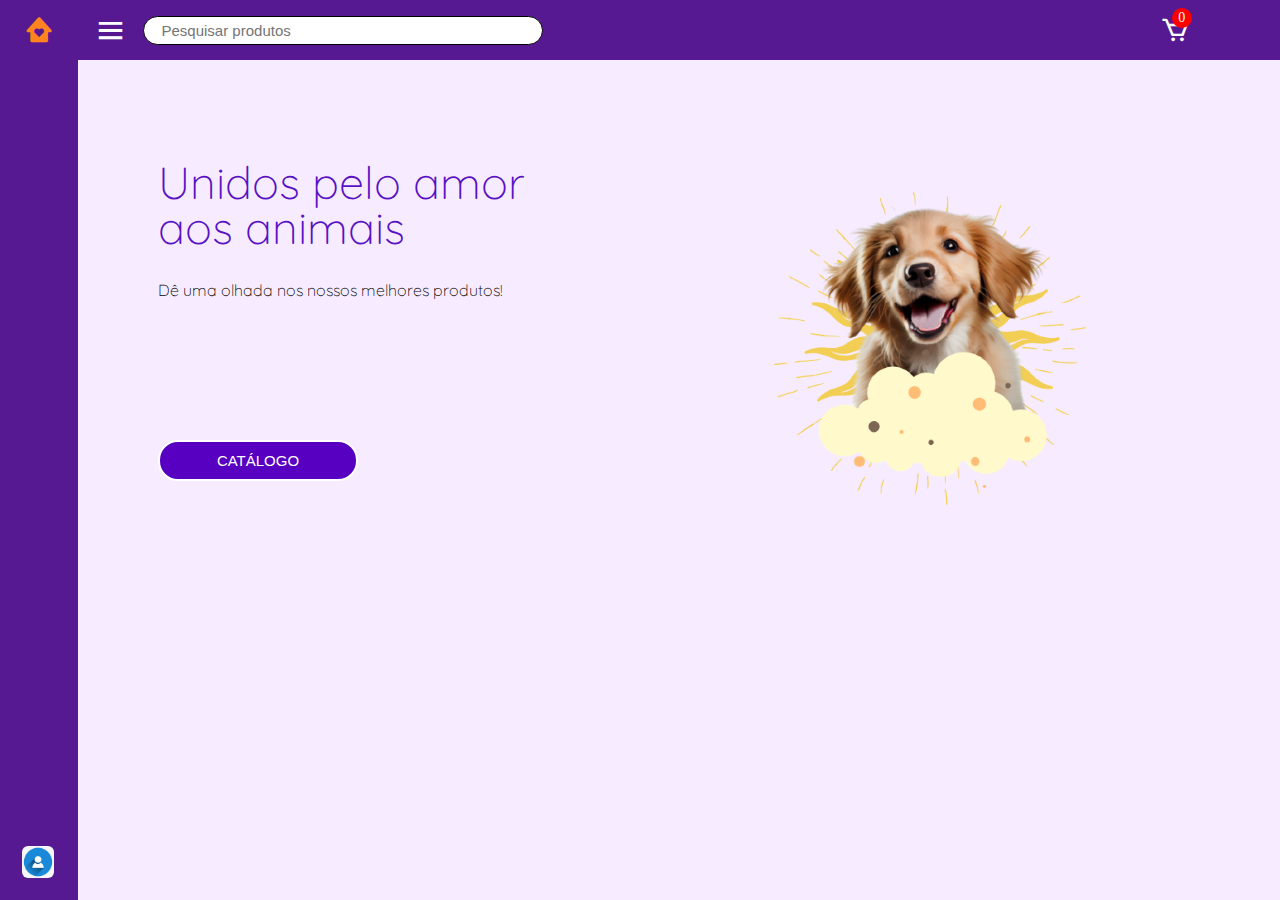
<file: Arquivos Sprint3/LMA-PetFamily/index.html>
<!DOCTYPE html>
<html lang="pt-br" dir="ltr"><!-- LTR: ferramenta para que o texto seja escrito da esquerda para a direita -->
<head>
  <meta charset="UTF-8">
  <title>PetFamily - O lar do seu Pet!</title>
  <link rel="stylesheet" href="style.css">
  <!-- Boxiocns CDN Link -->
  <link href='https://unpkg.com/boxicons@2.1.4/css/boxicons.min.css' rel='stylesheet'>
  <!-- Link para importar os ícones do AwesomeIcons -->
  <link rel="stylesheet" href="https://cdnjs.cloudflare.com/ajax/libs/font-awesome/6.4.0/css/all.min.css" integrity="sha512-iecdLmaskl7CVkqkXNQ/ZH/XLlvWZOJyj7Yy7tcenmpD1ypASozpmT/E0iPtmFIB46ZmdtAc9eNBvH0H/ZpiBw==" crossorigin="anonymous" referrerpolicy="no-referrer" />
  <meta name="viewport" content="width=device-width, initial-scale=1.0">
</head>
<body>
  <div class="sidebar close">
    <div class="logo-details">
      <i class='bx bxs-home-heart'></i>
      <span class="logo_name">Menu</span>
    </div>
    <ul class="nav-links">
      <li>
        <a href="indexcaes.html">
          <i class="fa-solid fa-dog"></i>
          <span class="link_name">Cães</span>
        </a>
      </li>
      <li>
        <div class="iocn-link">
          <a href="indexgatos.html">
            <i class="fa-solid fa-cat"></i>
            <span class="link_name">Gatos</span>
          </a>
        </div>
      </li>
      <li>
        <div class="iocn-link">
          <a href="indexpassaros.html">
            <i class="fa-solid fa-crow"></i>
            <span class="link_name">Pássaros</span>
          </a>
        </div>
      </li>
      <li>
        <a href="indexracoes.html">
          <i class="fa-solid fa-bowl-food"></i>
          <span class="link_name">Rações</span>
        </a>
      </li>
      <li>
        <a href="indexprodutos.html">
          <i class="fa-solid fa-box-open"></i>
          <span class="link_name">Produtos</span>
        </a>
      </li>
      <li>
        <a href="indexveterinario.html">
          <i class="fa-solid fa-house-medical"></i>
          <span class="link_name">Veterinário</span>
        </a>
      </li>
      <li>
        <a href="indexconfig.html">
          <i class="fa-solid fa-gear"></i>
          <span class="link_name">Configurações</span>
        </a>
      </li>
      <li>
        <div class="profile-details">
          <div class="profile-content">
            <img src="profile.png" alt="profileImg">
          </div>
          <div class="name-job">
            <div class="profile_name"><a href="indexlogin.html">Acessar Perfil</a></div>
            <div class="job"></div>
          </div>
          <i class='bx bx-log-in'></i>
         
        </div>
      </li>
    </ul>
  </div>
  <section class="home-section">
    <nav class="home-bar">
      <div class="home-content">  
        <i class='bx bx-menu' style="color: rgb(255, 255, 255);"></i>
        <!-- Campo de Pesquisa -->
       
        <input type="text" placeholder="   Pesquisar produtos" class="search-input">
        <nav class="cart">
          <i class='bx bx-cart'></i>
          <div class="cart-count">0</div>
        </nav>
      </div>
    </nav>
    <div class="imghome">
      <img src="Design_sem_nome__10_-removebg-preview.png" alt="">
    </div>
    <div class="container">
      <h1><span>Unidos pelo amor</span><br><span>aos animais</span></h1>
      <p>Dê uma olhada nos nossos melhores produtos!</p>
    </div>
    <div class="button-container">
      <a href="indexcatalogo.html">
      <button>Catálogo</button>
    </a>
    </div>
   
   
    
  </section>
  <script>
  let arrow = document.querySelectorAll(".arrow");
  for (var i = 0; i < arrow.length; i++) {
    arrow[i].addEventListener("click", (e)=>{
   let arrowParent = e.target.parentElement.parentElement;//selecting main parent of arrow
   arrowParent.classList.toggle("showMenu");
    });
  }
  let sidebar = document.querySelector(".sidebar");
  let sidebarBtn = document.querySelector(".bx-menu");
  console.log(sidebarBtn);
  sidebarBtn.addEventListener("click", ()=>{
    sidebar.classList.toggle("close");
    // Adiciona um evento de clique ao ícone do carrinho
const cartIcon = document.getElementById("cart-icon");
cartIcon.addEventListener("click", function() {
  // Coloque aqui o código a ser executado quando o ícone do carrinho for clicado
  console.log("Ícone do carrinho foi clicado!");
});
  });
 
</script>
</body>
</html>
</file>
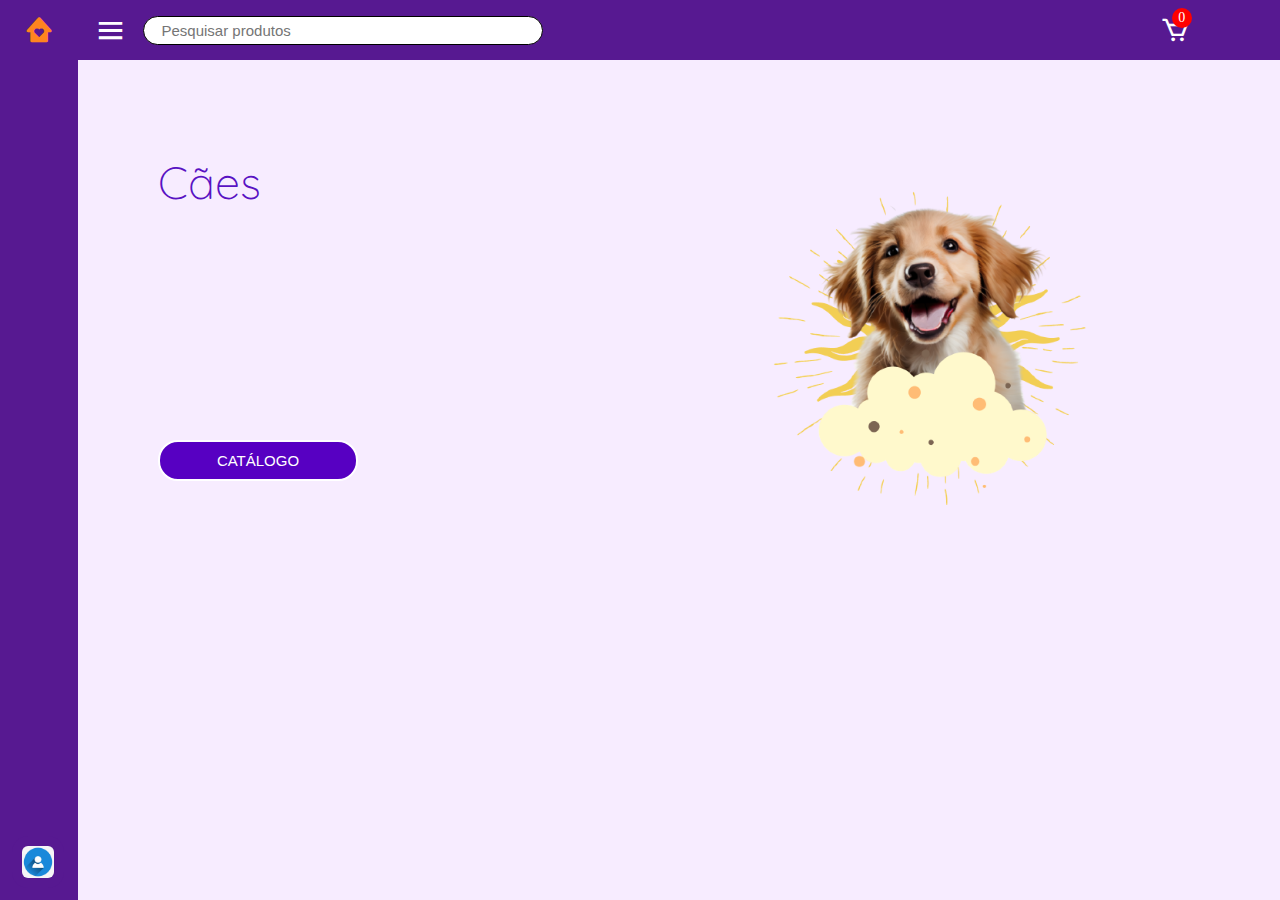
<file: Arquivos Sprint3/LMA-PetFamily/indexcaes.html>
<!DOCTYPE html>
<html lang="pt-br" dir="ltr"><!-- LTR: ferramenta para que o texto seja escrito da esquerda para a direita -->
<head>
  <meta charset="UTF-8">
  <title>PetFamily - O lar do seu Pet!</title>
  <link rel="stylesheet" href="stylecaes.css">
  <!-- Boxiocns CDN Link -->
  <link href='https://unpkg.com/boxicons@2.1.4/css/boxicons.min.css' rel='stylesheet'>
  <!-- Link para importar os ícones do AwesomeIcons -->
  <link rel="stylesheet" href="https://cdnjs.cloudflare.com/ajax/libs/font-awesome/6.4.0/css/all.min.css" integrity="sha512-iecdLmaskl7CVkqkXNQ/ZH/XLlvWZOJyj7Yy7tcenmpD1ypASozpmT/E0iPtmFIB46ZmdtAc9eNBvH0H/ZpiBw==" crossorigin="anonymous" referrerpolicy="no-referrer" />
  <meta name="viewport" content="width=device-width, initial-scale=1.0">
</head>
<body>
  <div class="sidebar close">
    <div class="logo-details">
      <i class='bx bxs-home-heart'></i>
      <span class="logo_name">Menu</span>
    </div>
    <ul class="nav-links">
      <li>
        <a href="indexcaes.html">
          <i class="fa-solid fa-dog"></i>
          <span class="link_name">Cães</span>
        </a>
      </li>
      <li>
        <div class="iocn-link">
          <a href="indexgatos.html">
            <i class="fa-solid fa-cat"></i>
            <span class="link_name">Gatos</span>
          </a>
        </div>
      </li>
      <li>
        <div class="iocn-link">
          <a href="indexpassaros.html">
            <i class="fa-solid fa-crow"></i>
            <span class="link_name">Pássaros</span>
          </a>
        </div>
      </li>
      <li>
        <a href="indexracoes.html">
          <i class="fa-solid fa-bowl-food"></i>
          <span class="link_name">Rações</span>
        </a>
      </li>
      <li>
        <a href="indexprodutos.html">
          <i class="fa-solid fa-box-open"></i>
          <span class="link_name">Produtos</span>
        </a>
      </li>
      <li>
        <a href="indexveterinario.html">
          <i class="fa-solid fa-house-medical"></i>
          <span class="link_name">Veterinário</span>
        </a>
      </li>
      <li>
        <a href="indexconfig.html">
          <i class="fa-solid fa-gear"></i>
          <span class="link_name">Configurações</span>
        </a>
      </li>
      <li>
        <div class="profile-details">
          <div class="profile-content">
            <img src="profile.png" alt="profileImg">
          </div>
          <div class="name-job">
            <div class="profile_name"><a href="indexlogin.html">Acessar Perfil</a></div>
            <div class="job"></div>
          </div>
          <i class='bx bx-log-in'></i>
         
        </div>
      </li>
    </ul>
  </div>
  <section class="home-section">
    <nav class="home-bar">
      <div class="home-content">  
        <i class='bx bx-menu' style="color: rgb(255, 255, 255);"></i>
        <!-- Campo de Pesquisa -->
       
        <input type="text" placeholder="   Pesquisar produtos" class="search-input">
        <nav class="cart">
          <i class='bx bx-cart'></i>
          <div class="cart-count">0</div>
        </nav>
      </div>
    </nav>
    <div class="imghome">
      <img src="Design_sem_nome__10_-removebg-preview.png" alt="">
    </div>
    <div class="container">
      <h1><span>Cães</span><br><span></span></h1>
    </div>
    <div class="button-container">
      <a href="indexcatalogo.html">
      <button>Catálogo</button>
    </a>
    </div>
   
   
    
  </section>
  <script>
  let arrow = document.querySelectorAll(".arrow");
  for (var i = 0; i < arrow.length; i++) {
    arrow[i].addEventListener("click", (e)=>{
   let arrowParent = e.target.parentElement.parentElement;//selecting main parent of arrow
   arrowParent.classList.toggle("showMenu");
    });
  }
  let sidebar = document.querySelector(".sidebar");
  let sidebarBtn = document.querySelector(".bx-menu");
  console.log(sidebarBtn);
  sidebarBtn.addEventListener("click", ()=>{
    sidebar.classList.toggle("close");
    // Adiciona um evento de clique ao ícone do carrinho
const cartIcon = document.getElementById("cart-icon");
cartIcon.addEventListener("click", function() {
  // Coloque aqui o código a ser executado quando o ícone do carrinho for clicado
  console.log("Ícone do carrinho foi clicado!");
});
  });
 
</script>
</body>
</html>
</file>
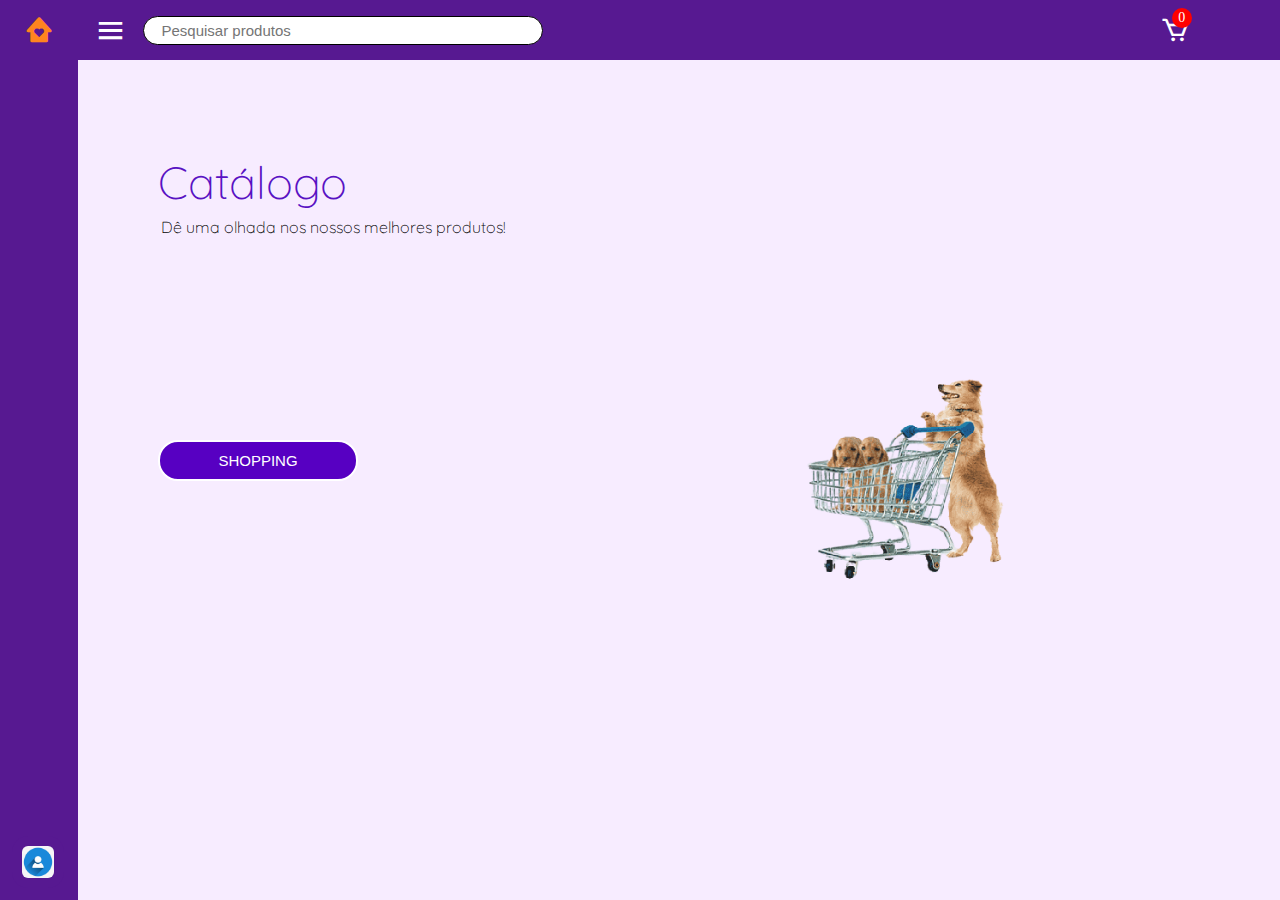
<file: Arquivos Sprint3/LMA-PetFamily/indexcatalogo.html>
<!DOCTYPE html>
<html lang="pt-br" dir="ltr"><!-- LTR: ferramenta para que o texto seja escrito da esquerda para a direita -->
<head>
  <meta charset="UTF-8">
  <title>PetFamily - O lar do seu Pet!</title>
  <link rel="stylesheet" href="stylecatalogo.css">
  <!-- Boxiocns CDN Link -->
  <link href='https://unpkg.com/boxicons@2.1.4/css/boxicons.min.css' rel='stylesheet'>
  <!-- Link para importar os ícones do AwesomeIcons -->
  <link rel="stylesheet" href="https://cdnjs.cloudflare.com/ajax/libs/font-awesome/6.4.0/css/all.min.css" integrity="sha512-iecdLmaskl7CVkqkXNQ/ZH/XLlvWZOJyj7Yy7tcenmpD1ypASozpmT/E0iPtmFIB46ZmdtAc9eNBvH0H/ZpiBw==" crossorigin="anonymous" referrerpolicy="no-referrer" />
  <meta name="viewport" content="width=device-width, initial-scale=1.0">
</head>
<body>
  <div class="sidebar close">
    <div class="logo-details">
      <i class='bx bxs-home-heart'></i>
      <span class="logo_name">Menu</span>
    </div>
    <ul class="nav-links">
      <li>
        <a href="indexcaes.html">
          <i class="fa-solid fa-dog"></i>
          <span class="link_name">Cães</span>
        </a>
      </li>
      <li>
        <div class="iocn-link">
          <a href="indexgatos.html">
            <i class="fa-solid fa-cat"></i>
            <span class="link_name">Gatos</span>
          </a>
        </div>
      </li>
      <li>
        <div class="iocn-link">
          <a href="indexpassaros.html">
            <i class="fa-solid fa-crow"></i>
            <span class="link_name">Pássaros</span>
          </a>
        </div>
      </li>
      <li>
        <a href="indexracoes.html">
          <i class="fa-solid fa-bowl-food"></i>
          <span class="link_name">Rações</span>
        </a>
      </li>
      <li>
        <a href="indexprodutos.html">
          <i class="fa-solid fa-box-open"></i>
          <span class="link_name">Produtos</span>
        </a>
      </li>
      <li>
        <a href="indexveterinario.html">
          <i class="fa-solid fa-house-medical"></i>
          <span class="link_name">Veterinário</span>
        </a>
      </li>
      <li>
        <a href="indexconfig.html">
          <i class="fa-solid fa-gear"></i>
          <span class="link_name">Configurações</span>
        </a>
      </li>
      <li>
        <div class="profile-details">
          <div class="profile-content">
            <img src="profile.png" alt="profileImg">
          </div>
          <div class="name-job">
            <div class="profile_name"><a href="indexlogin.html">Acessar Perfil</a></div>
            <div class="job"></div>
          </div>
          <i class='bx bx-log-in'></i>
         
        </div>
      </li>
    </ul>
  </div>
  <section class="home-section">
    <nav class="home-bar">
      <div class="home-content">  
        <i class='bx bx-menu' style="color: rgb(255, 255, 255);"></i>
        <!-- Campo de Pesquisa -->
       
        <input type="text" placeholder="   Pesquisar produtos" class="search-input">
        <nav class="cart">
          <i class='bx bx-cart'></i>
          <div class="cart-count">0</div>
        </nav>
      </div>
    </nav>
    <div class="imghome">
      <img src="png-clipart-shopping-cart-shoe-northern-inuit-dog-cart-shopping-removebg-preview.png" alt="">
    </div>
    <div class="container">
      <h1><span>Catálogo</span><h1>
        <p>Dê uma olhada nos nossos melhores produtos!</p>
      </div>
    <div class="button-container">
      <a href="indexcatalogo.html">
      <button>SHOPPING</button>
    </a>
   
   
   
    
  </section>
  <script>
  let arrow = document.querySelectorAll(".arrow");
  for (var i = 0; i < arrow.length; i++) {
    arrow[i].addEventListener("click", (e)=>{
   let arrowParent = e.target.parentElement.parentElement;//selecting main parent of arrow
   arrowParent.classList.toggle("showMenu");
    });
  }
  let sidebar = document.querySelector(".sidebar");
  let sidebarBtn = document.querySelector(".bx-menu");
  console.log(sidebarBtn);
  sidebarBtn.addEventListener("click", ()=>{
    sidebar.classList.toggle("close");
    // Adiciona um evento de clique ao ícone do carrinho
const cartIcon = document.getElementById("cart-icon");
cartIcon.addEventListener("click", function() {
  // Coloque aqui o código a ser executado quando o ícone do carrinho for clicado
  console.log("Ícone do carrinho foi clicado!");
});
  });
 
</script>
</body>
</html>
</file>
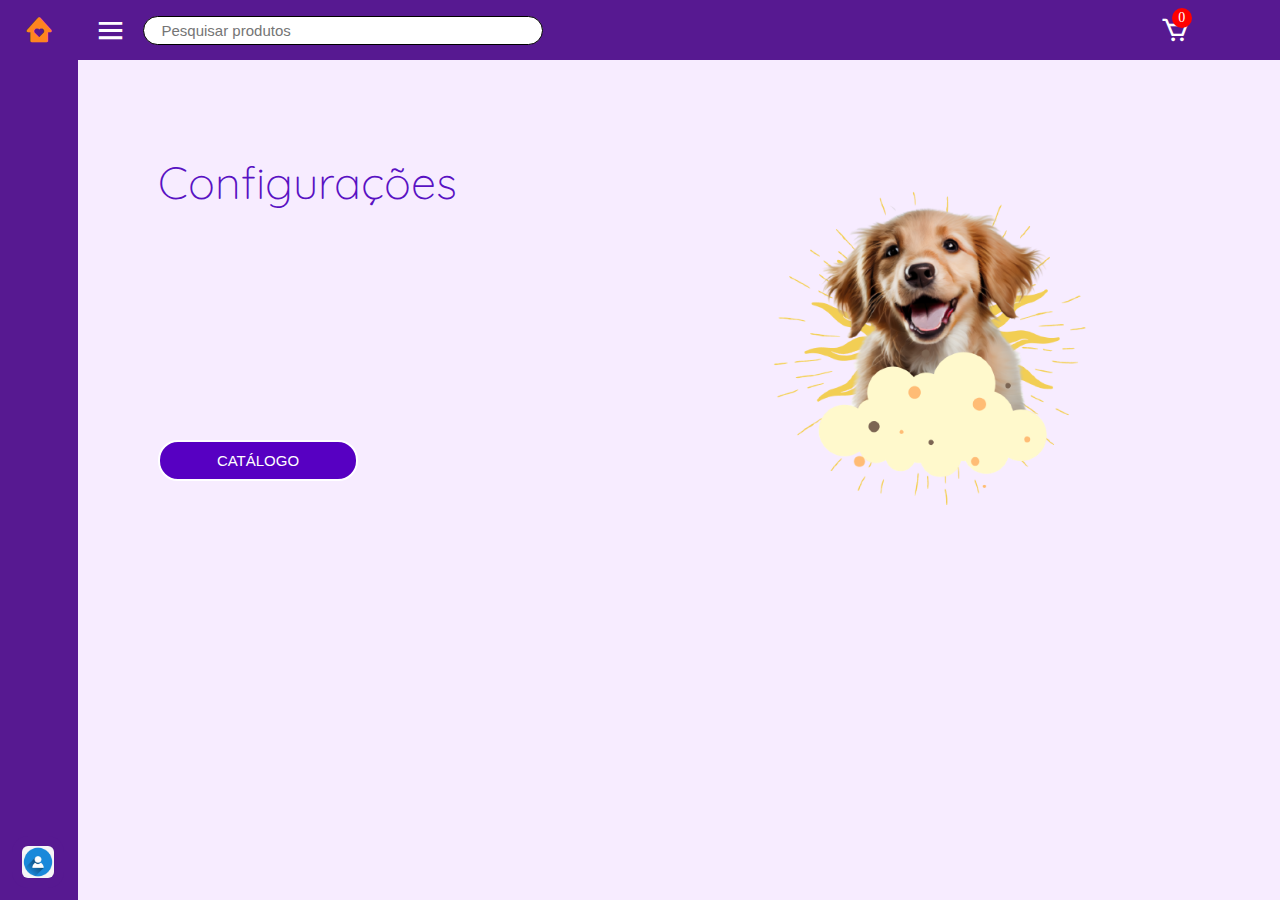
<file: Arquivos Sprint3/LMA-PetFamily/indexconfig.html>
<!DOCTYPE html>
<html lang="pt-br" dir="ltr"><!-- LTR: ferramenta para que o texto seja escrito da esquerda para a direita -->
<head>
  <meta charset="UTF-8">
  <title>PetFamily - O lar do seu Pet!</title>
  <link rel="stylesheet" href="styleconfig.css">
  <!-- Boxiocns CDN Link -->
  <link href='https://unpkg.com/boxicons@2.1.4/css/boxicons.min.css' rel='stylesheet'>
  <!-- Link para importar os ícones do AwesomeIcons -->
  <link rel="stylesheet" href="https://cdnjs.cloudflare.com/ajax/libs/font-awesome/6.4.0/css/all.min.css" integrity="sha512-iecdLmaskl7CVkqkXNQ/ZH/XLlvWZOJyj7Yy7tcenmpD1ypASozpmT/E0iPtmFIB46ZmdtAc9eNBvH0H/ZpiBw==" crossorigin="anonymous" referrerpolicy="no-referrer" />
  <meta name="viewport" content="width=device-width, initial-scale=1.0">
</head>
<body>
  <div class="sidebar close">
    <div class="logo-details">
      <i class='bx bxs-home-heart'></i>
      <span class="logo_name">Menu</span>
    </div>
    <ul class="nav-links">
      <li>
        <a href="indexcaes.html">
          <i class="fa-solid fa-dog"></i>
          <span class="link_name">Cães</span>
        </a>
      </li>
      <li>
        <div class="iocn-link">
          <a href="indexgatos.html">
            <i class="fa-solid fa-cat"></i>
            <span class="link_name">Gatos</span>
          </a>
        </div>
      </li>
      <li>
        <div class="iocn-link">
          <a href="indexpassaros.html">
            <i class="fa-solid fa-crow"></i>
            <span class="link_name">Pássaros</span>
          </a>
        </div>
      </li>
      <li>
        <a href="indexracoes.html">
          <i class="fa-solid fa-bowl-food"></i>
          <span class="link_name">Rações</span>
        </a>
      </li>
      <li>
        <a href="indexprodutos.html">
          <i class="fa-solid fa-box-open"></i>
          <span class="link_name">Produtos</span>
        </a>
      </li>
      <li>
        <a href="indexveterinario.html">
          <i class="fa-solid fa-house-medical"></i>
          <span class="link_name">Veterinário</span>
        </a>
      </li>
      <li>
        <a href="indexconfig.html">
          <i class="fa-solid fa-gear"></i>
          <span class="link_name">Configurações</span>
        </a>
      </li>
      <li>
        <div class="profile-details">
          <div class="profile-content">
            <img src="profile.png" alt="profileImg">
          </div>
          <div class="name-job">
            <div class="profile_name"><a href="indexlogin.html">Acessar Perfil</a></div>
            <div class="job"></div>
          </div>
          <i class='bx bx-log-in'></i>
         
        </div>
      </li>
    </ul>
  </div>
  <section class="home-section">
    <nav class="home-bar">
      <div class="home-content">  
        <i class='bx bx-menu' style="color: rgb(255, 255, 255);"></i>
        <!-- Campo de Pesquisa -->
       
        <input type="text" placeholder="   Pesquisar produtos" class="search-input">
        <nav class="cart">
          <i class='bx bx-cart'></i>
          <div class="cart-count">0</div>
        </nav>
      </div>
    </nav>
    <div class="imghome">
      <img src="Design_sem_nome__10_-removebg-preview.png" alt="">
    </div>
    <div class="container">
      <h1><span>Configurações</span><br><span></span></h1>
    </div>
    <div class="button-container">
      <a href="indexcatalogo.html">
      <button>Catálogo</button>
    </a>
    </div>
   
   
    
  </section>
  <script>
  let arrow = document.querySelectorAll(".arrow");
  for (var i = 0; i < arrow.length; i++) {
    arrow[i].addEventListener("click", (e)=>{
   let arrowParent = e.target.parentElement.parentElement;//selecting main parent of arrow
   arrowParent.classList.toggle("showMenu");
    });
  }
  let sidebar = document.querySelector(".sidebar");
  let sidebarBtn = document.querySelector(".bx-menu");
  console.log(sidebarBtn);
  sidebarBtn.addEventListener("click", ()=>{
    sidebar.classList.toggle("close");
    // Adiciona um evento de clique ao ícone do carrinho
const cartIcon = document.getElementById("cart-icon");
cartIcon.addEventListener("click", function() {
  // Coloque aqui o código a ser executado quando o ícone do carrinho for clicado
  console.log("Ícone do carrinho foi clicado!");
});
  });
 
</script>
</body>
</html>
</file>
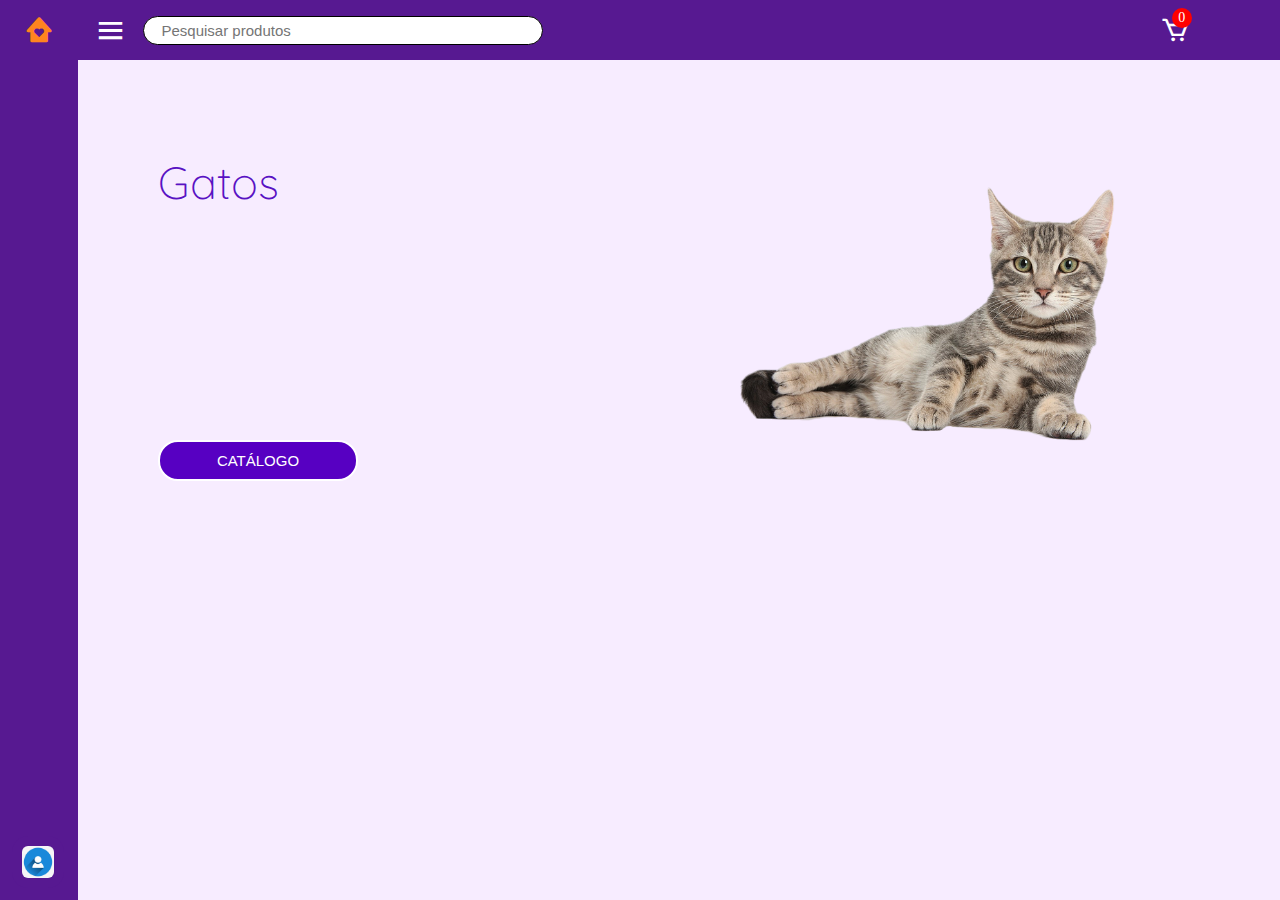
<file: Arquivos Sprint3/LMA-PetFamily/indexgatos.html>
<!DOCTYPE html>
<html lang="pt-br" dir="ltr"><!-- LTR: ferramenta para que o texto seja escrito da esquerda para a direita -->
<head>
  <meta charset="UTF-8">
  <title>PetFamily - O lar do seu Pet!</title>
  <link rel="stylesheet" href="stylegatos.css">
  <!-- Boxiocns CDN Link -->
  <link href='https://unpkg.com/boxicons@2.1.4/css/boxicons.min.css' rel='stylesheet'>
  <!-- Link para importar os ícones do AwesomeIcons -->
  <link rel="stylesheet" href="https://cdnjs.cloudflare.com/ajax/libs/font-awesome/6.4.0/css/all.min.css" integrity="sha512-iecdLmaskl7CVkqkXNQ/ZH/XLlvWZOJyj7Yy7tcenmpD1ypASozpmT/E0iPtmFIB46ZmdtAc9eNBvH0H/ZpiBw==" crossorigin="anonymous" referrerpolicy="no-referrer" />
  <meta name="viewport" content="width=device-width, initial-scale=1.0">
</head>
<body>
  <div class="sidebar close">
    <div class="logo-details">
      <i class='bx bxs-home-heart'></i>
      <span class="logo_name">Menu</span>
    </div>
    <ul class="nav-links">
      <li>
        <a href="indexcaes.html">
          <i class="fa-solid fa-dog"></i>
          <span class="link_name">Cães</span>
        </a>
      </li>
      <li>
        <div class="iocn-link">
          <a href="indexgatos.html">
            <i class="fa-solid fa-cat"></i>
            <span class="link_name">Gatos</span>
          </a>
        </div>
      </li>
      <li>
        <div class="iocn-link">
          <a href="indexpassaros.html">
            <i class="fa-solid fa-crow"></i>
            <span class="link_name">Pássaros</span>
          </a>
        </div>
      </li>
      <li>
        <a href="indexracoes.html">
          <i class="fa-solid fa-bowl-food"></i>
          <span class="link_name">Rações</span>
        </a>
      </li>
      <li>
        <a href="indexprodutos.html">
          <i class="fa-solid fa-box-open"></i>
          <span class="link_name">Produtos</span>
        </a>
      </li>
      <li>
        <a href="indexveterinario.html">
          <i class="fa-solid fa-house-medical"></i>
          <span class="link_name">Veterinário</span>
        </a>
      </li>
      <li>
        <a href="indexconfig.html">
          <i class="fa-solid fa-gear"></i>
          <span class="link_name">Configurações</span>
        </a>
      </li>
      <li>
        <div class="profile-details">
          <div class="profile-content">
            <img src="profile.png" alt="profileImg">
          </div>
          <div class="name-job">
            <div class="profile_name"><a href="indexlogin.html">Acessar Perfil</a></div>
            <div class="job"></div>
          </div>
          <i class='bx bx-log-in'></i>
         
        </div>
      </li>
    </ul>
  </div>
  <section class="home-section">
    <nav class="home-bar">
      <div class="home-content">  
        <i class='bx bx-menu' style="color: rgb(255, 255, 255);"></i>
        <!-- Campo de Pesquisa -->
       
        <input type="text" placeholder="   Pesquisar produtos" class="search-input">
        <nav class="cart">
          <i class='bx bx-cart'></i>
          <div class="cart-count">0</div>
        </nav>
      </div>
    </nav>
    <div class="imghome">
      <img src="cat-boarding-24-removebg-preview.png" alt="">
    </div>
    <div class="container">
      <h1><span>Gatos</span><br><span></span></h1>
    </div>
    <div class="button-container">
      <a href="indexcatalogo.html">
      <button>Catálogo</button>
    </a>
    </div>
   
   
    
  </section>
  <script>
  let arrow = document.querySelectorAll(".arrow");
  for (var i = 0; i < arrow.length; i++) {
    arrow[i].addEventListener("click", (e)=>{
   let arrowParent = e.target.parentElement.parentElement;//selecting main parent of arrow
   arrowParent.classList.toggle("showMenu");
    });
  }
  let sidebar = document.querySelector(".sidebar");
  let sidebarBtn = document.querySelector(".bx-menu");
  console.log(sidebarBtn);
  sidebarBtn.addEventListener("click", ()=>{
    sidebar.classList.toggle("close");
    // Adiciona um evento de clique ao ícone do carrinho
const cartIcon = document.getElementById("cart-icon");
cartIcon.addEventListener("click", function() {
  // Coloque aqui o código a ser executado quando o ícone do carrinho for clicado
  console.log("Ícone do carrinho foi clicado!");
});
  });
 
</script>
</body>
</html>
</file>
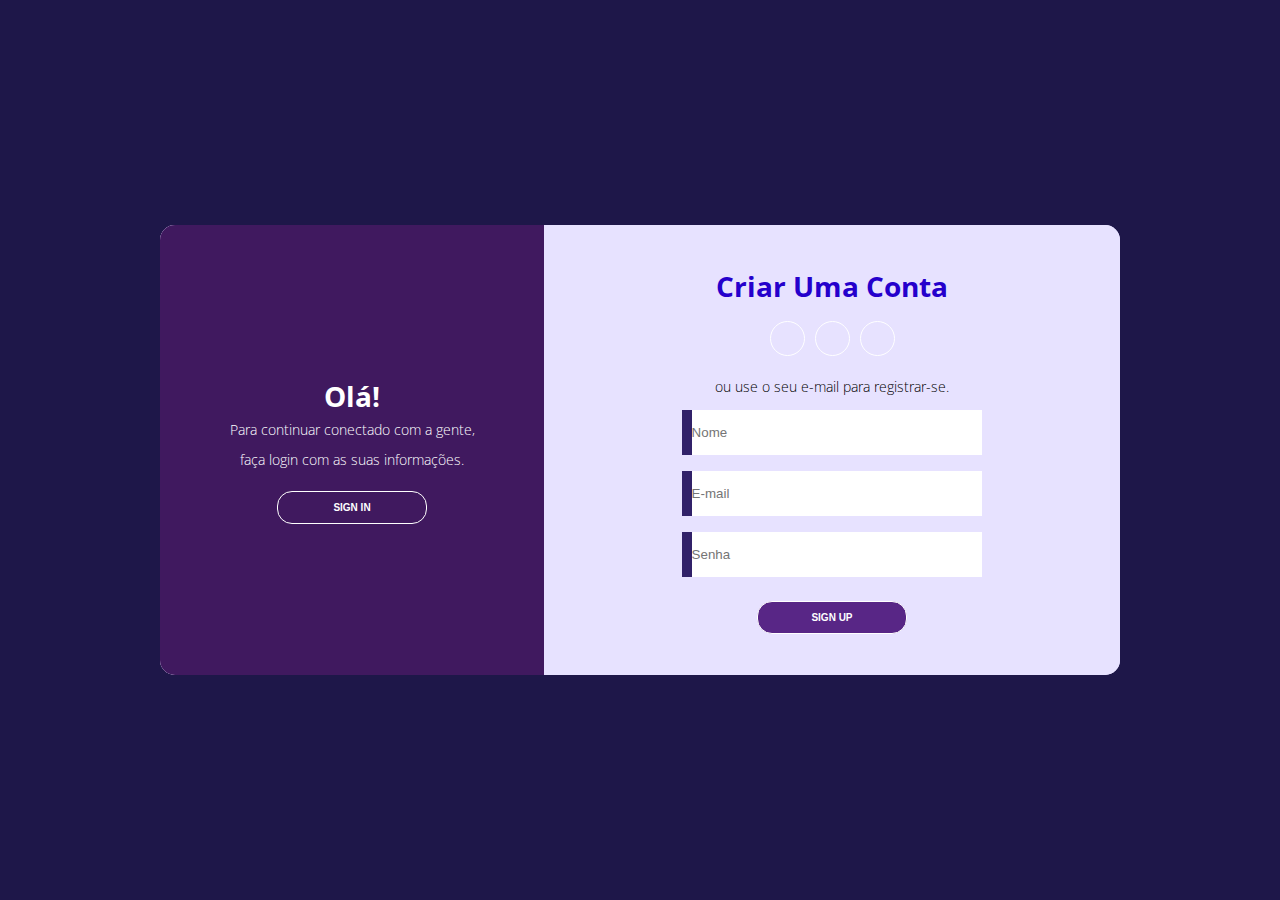
<file: Arquivos Sprint3/LMA-PetFamily/indexlogin.html>
<!DOCTYPE html>
<html lang="pt-br">
<head>
    <meta charset="UTF-8">
    <meta name="viewport" content="width=device-width, initial-scale=1.0">
    <meta http-equiv="X-UA-Compatible" content="ie=edge">
    <title>Login - PetFamily</title>
    <link rel="stylesheet" href="stylelogin.css">
    <link rel="stylesheet" href="https://use.fontawesome.com/releases/v5.8.2/css/all.css" integrity="sha384-oS3vJWv+0UjzBfQzYUhtDYW+Pj2yciDJxpsK1OYPAYjqT085Qq/1cq5FLXAZQ7Ay" crossorigin="anonymous">
</head>
<body>
    <div class="container">
        <div class="content first-content">
            <div class="first-column">
                <h2 class="title title-primary">Olá!</h2>
                <p class="description description-primary">Para continuar conectado com a gente,</p>
                <p class="description description-primary">faça login com as suas informações.</p>
                <button id="signin" class="btn btn-primary">Sign in</button>
            </div>    
            <div class="second-column">
                <h2 class="title title-second">Criar uma conta</h2>
                <div class="social-media">
                    <ul class="list-social-media">
                        <a class="link-social-media" href="#">
                            <li class="item-social-media">
                                <i class="fab fa-facebook-f"></i>        
                            </li>
                        </a>
                        <a class="link-social-media" href="#">
                            <li class="item-social-media">
                                <i class="fab fa-google-plus-g"></i>
                            </li>
                        </a>
                        <a class="link-social-media" href="#">
                            <li class="item-social-media">
                                <i class="fab fa-linkedin-in"></i>
                            </li>
                        </a>
                    </ul>
                </div><!-- social media -->
                <p class="description description-second">ou use o seu e-mail para registrar-se.</p>
                <form class="form">
                    <label class="label-input" for="">
                        <i class="far fa-user icon-modify"></i>
                        <input type="text" placeholder="Nome">
                    </label>
                    
                    <label class="label-input" for="">
                        <i class="far fa-envelope icon-modify"></i>
                        <input type="email" placeholder="E-mail">
                    </label>
                    
                    <label class="label-input" for="">
                        <i class="fas fa-lock icon-modify"></i>
                        <input type="password" placeholder="Senha">
                    </label>
                    
                    
                    <button class="btn btn-second">Sign up</button>        
                </form>
            </div><!-- second column -->
        </div><!-- first content -->
        <div class="content second-content">
            <div class="first-column">
                <h2 class="title title-primary">Olá!</h2>
                <p class="description description-primary">Cadastre-se em nossa plataforma</p>
                <p class="description description-primary">e inicie uma jornada com a gente!</p>
                <button id="signup" class="btn btn-primary">sign up</button>
            </div>
            <div class="second-column">
                <h2 class="title title-second">Entrar</h2>
                <div class="social-media">
                    <ul class="list-social-media">
                        <a class="link-social-media" href="#">
                            <li class="item-social-media">
                                <i class="fab fa-facebook-f"></i>
                            </li>
                        </a>
                        <a class="link-social-media" href="#">
                            <li class="item-social-media">
                                <i class="fab fa-google-plus-g"></i>
                            </li>
                        </a>
                        <a class="link-social-media" href="#">
                            <li class="item-social-media">
                                <i class="fab fa-linkedin-in"></i>
                            </li>
                        </a>
                    </ul>
                </div><!-- social media -->
                <p class="description description-second">ou use o e-mail da sua conta</p>
                <form class="form">
                
                    <label class="label-input" for="">
                        <i class="far fa-envelope icon-modify"></i>
                        <input type="email" placeholder="E-mail">
                    </label>
                
                    <label class="label-input" for="">
                        <i class="fas fa-lock icon-modify"></i>
                        <input type="password" placeholder="Senha">
                    </label>
                
                    <a class="password" href="#">esqueceu a senha?</a>
                    <button class="btn btn-second">sign in</button>
                </form>
            </div><!-- second column -->
        </div><!-- second-content -->
    </div>
    <script src="app.js"></script>
</body>
</html>
</file>
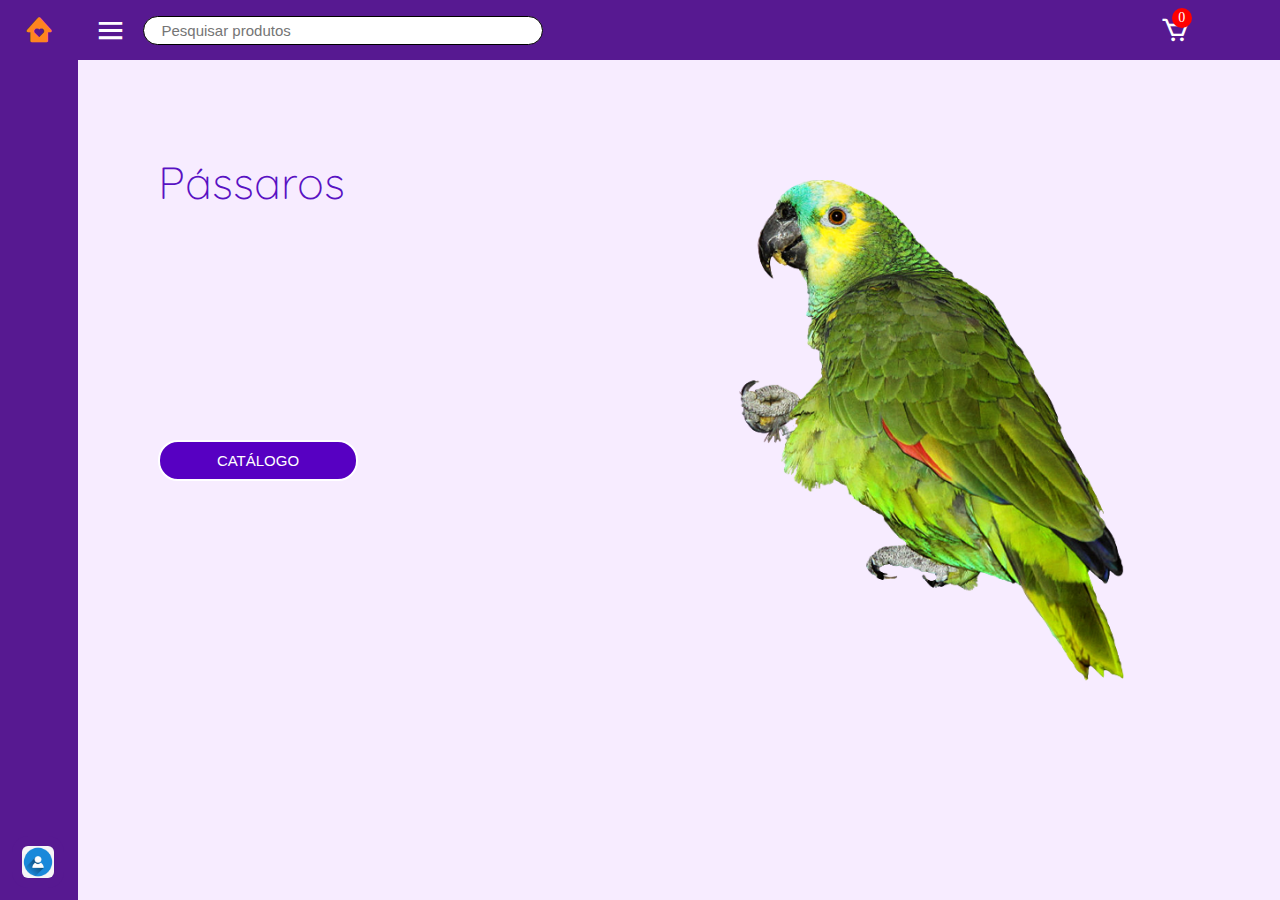
<file: Arquivos Sprint3/LMA-PetFamily/indexpassaros.html>
<!DOCTYPE html>
<html lang="pt-br" dir="ltr"><!-- LTR: ferramenta para que o texto seja escrito da esquerda para a direita -->
<head>
  <meta charset="UTF-8">
  <title>PetFamily - O lar do seu Pet!</title>
  <link rel="stylesheet" href="stylepassaros.css">
  <!-- Boxiocns CDN Link -->
  <link href='https://unpkg.com/boxicons@2.1.4/css/boxicons.min.css' rel='stylesheet'>
  <!-- Link para importar os ícones do AwesomeIcons -->
  <link rel="stylesheet" href="https://cdnjs.cloudflare.com/ajax/libs/font-awesome/6.4.0/css/all.min.css" integrity="sha512-iecdLmaskl7CVkqkXNQ/ZH/XLlvWZOJyj7Yy7tcenmpD1ypASozpmT/E0iPtmFIB46ZmdtAc9eNBvH0H/ZpiBw==" crossorigin="anonymous" referrerpolicy="no-referrer" />
  <meta name="viewport" content="width=device-width, initial-scale=1.0">
</head>
<body>
  <div class="sidebar close">
    <div class="logo-details">
      <i class='bx bxs-home-heart'></i>
      <span class="logo_name">Menu</span>
    </div>
    <ul class="nav-links">
      <li>
        <a href="indexcaes.html">
          <i class="fa-solid fa-dog"></i>
          <span class="link_name">Cães</span>
        </a>
      </li>
      <li>
        <div class="iocn-link">
          <a href="indexgatos.html">
            <i class="fa-solid fa-cat"></i>
            <span class="link_name">Gatos</span>
          </a>
        </div>
      </li>
      <li>
        <div class="iocn-link">
          <a href="indexpassaros.html">
            <i class="fa-solid fa-crow"></i>
            <span class="link_name">Pássaros</span>
          </a>
        </div>
      </li>
      <li>
        <a href="indexracoes.html">
          <i class="fa-solid fa-bowl-food"></i>
          <span class="link_name">Rações</span>
        </a>
      </li>
      <li>
        <a href="indexprodutos.html">
          <i class="fa-solid fa-box-open"></i>
          <span class="link_name">Produtos</span>
        </a>
      </li>
      <li>
        <a href="indexveterinario.html">
          <i class="fa-solid fa-house-medical"></i>
          <span class="link_name">Veterinário</span>
        </a>
      </li>
      <li>
        <a href="/html/indexconfig.html">
          <i class="fa-solid fa-gear"></i>
          <span class="link_name">Configurações</span>
        </a>
      </li>
      <li>
        <div class="profile-details">
          <div class="profile-content">
            <img src="profile.png" alt="profileImg">
          </div>
          <div class="name-job">
            <div class="profile_name"><a href="indexlogin.html">Acessar Perfil</a></div>
            <div class="job"></div>
          </div>
          <i class='bx bx-log-in'></i>
         
        </div>
      </li>
    </ul>
  </div>
  <section class="home-section">
    <nav class="home-bar">
      <div class="home-content">  
        <i class='bx bx-menu' style="color: rgb(255, 255, 255);"></i>
        <!-- Campo de Pesquisa -->
       
        <input type="text" placeholder="   Pesquisar produtos" class="search-input">
        <nav class="cart">
          <i class='bx bx-cart'></i>
          <div class="cart-count">0</div>
        </nav>
      </div>
    </nav>
    <div class="imghome">
      <img src="kisspng-parrot-lovebird-turquoise-fronted-amazon-parrot-5a807f2aea14a3.1700346615183706029588-removebg-preview.png" alt="">
    </div>
    <div class="container">
      <h1><span>Pássaros</span><br><span></span></h1>
    </div>
    <div class="button-container">
      <a href="indexcatalogo.html">
      <button>Catálogo</button>
    </a>
    </div>
   
   
    
  </section>
  <script>
  let arrow = document.querySelectorAll(".arrow");
  for (var i = 0; i < arrow.length; i++) {
    arrow[i].addEventListener("click", (e)=>{
   let arrowParent = e.target.parentElement.parentElement;//selecting main parent of arrow
   arrowParent.classList.toggle("showMenu");
    });
  }
  let sidebar = document.querySelector(".sidebar");
  let sidebarBtn = document.querySelector(".bx-menu");
  console.log(sidebarBtn);
  sidebarBtn.addEventListener("click", ()=>{
    sidebar.classList.toggle("close");
    // Adiciona um evento de clique ao ícone do carrinho
const cartIcon = document.getElementById("cart-icon");
cartIcon.addEventListener("click", function() {
  // Coloque aqui o código a ser executado quando o ícone do carrinho for clicado
  console.log("Ícone do carrinho foi clicado!");
});
  });
 
</script>
</body>
</html>
</file>
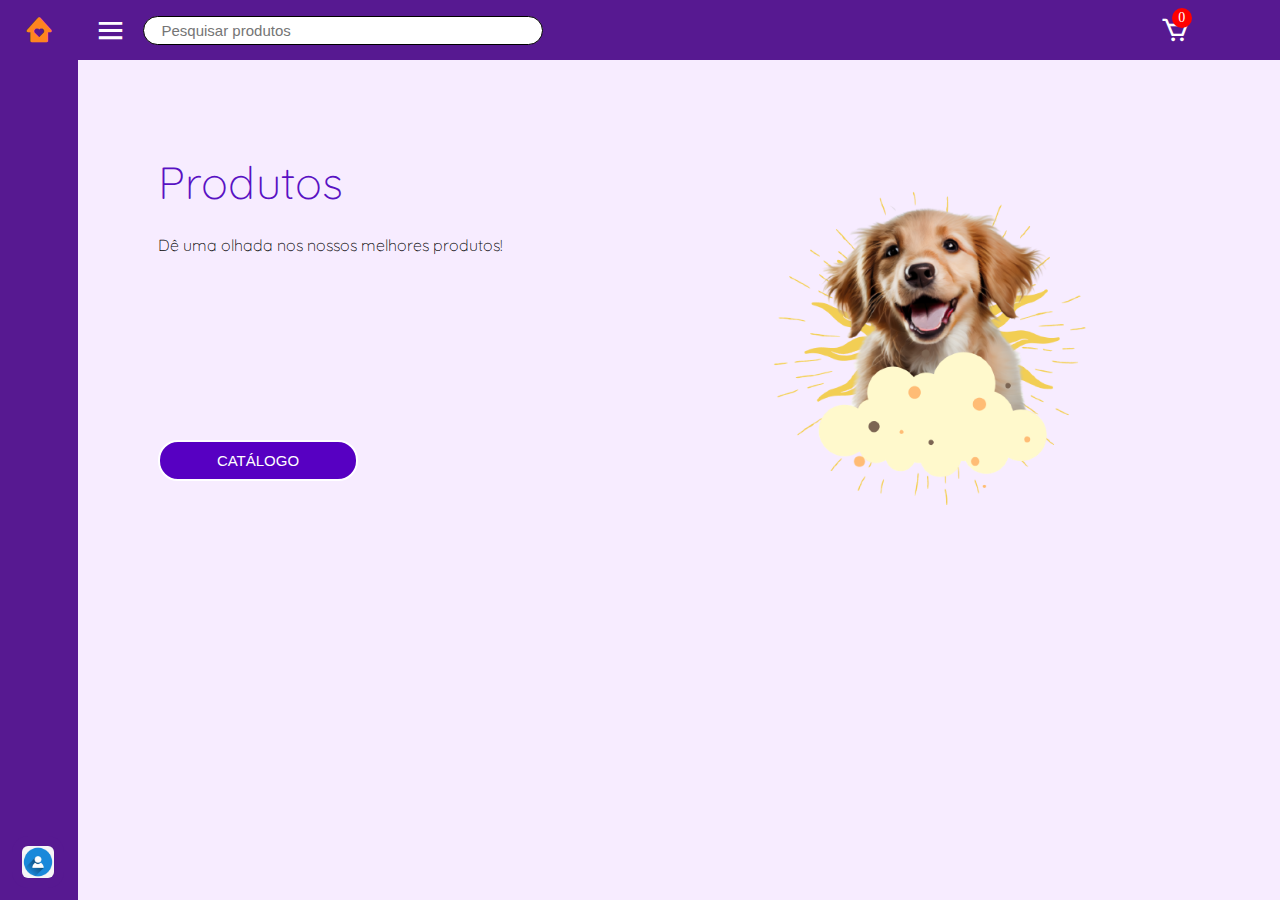
<file: Arquivos Sprint3/LMA-PetFamily/indexprodutos.html>
<!DOCTYPE html>
<html lang="pt-br" dir="ltr"><!-- LTR: ferramenta para que o texto seja escrito da esquerda para a direita -->
<head>
  <meta charset="UTF-8">
  <title>PetFamily - O lar do seu Pet!</title>
  <link rel="stylesheet" href="styleprodutos.css">
  <!-- Boxiocns CDN Link -->
  <link href='https://unpkg.com/boxicons@2.1.4/css/boxicons.min.css' rel='stylesheet'>
  <!-- Link para importar os ícones do AwesomeIcons -->
  <link rel="stylesheet" href="https://cdnjs.cloudflare.com/ajax/libs/font-awesome/6.4.0/css/all.min.css" integrity="sha512-iecdLmaskl7CVkqkXNQ/ZH/XLlvWZOJyj7Yy7tcenmpD1ypASozpmT/E0iPtmFIB46ZmdtAc9eNBvH0H/ZpiBw==" crossorigin="anonymous" referrerpolicy="no-referrer" />
  <meta name="viewport" content="width=device-width, initial-scale=1.0">
</head>
<body>
  <div class="sidebar close">
    <div class="logo-details">
      <i class='bx bxs-home-heart'></i>
      <span class="logo_name">Menu</span>
    </div>
    <ul class="nav-links">
      <li>
        <a href="indexcaes.html">
          <i class="fa-solid fa-dog"></i>
          <span class="link_name">Cães</span>
        </a>
      </li>
      <li>
        <div class="iocn-link">
          <a href="indexgatos.html">
            <i class="fa-solid fa-cat"></i>
            <span class="link_name">Gatos</span>
          </a>
        </div>
      </li>
      <li>
        <div class="iocn-link">
          <a href="indexpassaros.html">
            <i class="fa-solid fa-crow"></i>
            <span class="link_name">Pássaros</span>
          </a>
        </div>
      </li>
      <li>
        <a href="indexracoes.html">
          <i class="fa-solid fa-bowl-food"></i>
          <span class="link_name">Rações</span>
        </a>
      </li>
      <li>
        <a href="indexprodutos.html">
          <i class="fa-solid fa-box-open"></i>
          <span class="link_name">Produtos</span>
        </a>
      </li>
      <li>
        <a href="indexveterinario.html">
          <i class="fa-solid fa-house-medical"></i>
          <span class="link_name">Veterinário</span>
        </a>
      </li>
      <li>
        <a href="indexconfig.html">
          <i class="fa-solid fa-gear"></i>
          <span class="link_name">Configurações</span>
        </a>
      </li>
      <li>
        <div class="profile-details">
          <div class="profile-content">
            <img src="profile.png" alt="profileImg">
          </div>
          <div class="name-job">
            <div class="profile_name"><a href="indexlogin.html">Acessar Perfil</a></div>
            <div class="job"></div>
          </div>
          <i class='bx bx-log-in'></i>
         
        </div>
      </li>
    </ul>
  </div>
  <section class="home-section">
    <nav class="home-bar">
      <div class="home-content">  
        <i class='bx bx-menu' style="color: rgb(255, 255, 255);"></i>
        <!-- Campo de Pesquisa -->
       
        <input type="text" placeholder="   Pesquisar produtos" class="search-input">
        <nav class="cart">
          <i class='bx bx-cart'></i>
          <div class="cart-count">0</div>
        </nav>
      </div>
    </nav>
    <div class="imghome">
      <img src="Design_sem_nome__10_-removebg-preview.png" alt="">
    </div>
    <div class="container">
      <h1><span>Produtos</span><br><span></span></h1>
      <p>Dê uma olhada nos nossos melhores produtos!</p>
    </div>
    <div class="button-container">
      <a href="indexcatalogo.html">
      <button>Catálogo</button>
    </a>
    </div>
   
   
    
  </section>
  <script>
  let arrow = document.querySelectorAll(".arrow");
  for (var i = 0; i < arrow.length; i++) {
    arrow[i].addEventListener("click", (e)=>{
   let arrowParent = e.target.parentElement.parentElement;//selecting main parent of arrow
   arrowParent.classList.toggle("showMenu");
    });
  }
  let sidebar = document.querySelector(".sidebar");
  let sidebarBtn = document.querySelector(".bx-menu");
  console.log(sidebarBtn);
  sidebarBtn.addEventListener("click", ()=>{
    sidebar.classList.toggle("close");
    // Adiciona um evento de clique ao ícone do carrinho
const cartIcon = document.getElementById("cart-icon");
cartIcon.addEventListener("click", function() {
  // Coloque aqui o código a ser executado quando o ícone do carrinho for clicado
  console.log("Ícone do carrinho foi clicado!");
});
  });
 
</script>
</body>
</html>
</file>
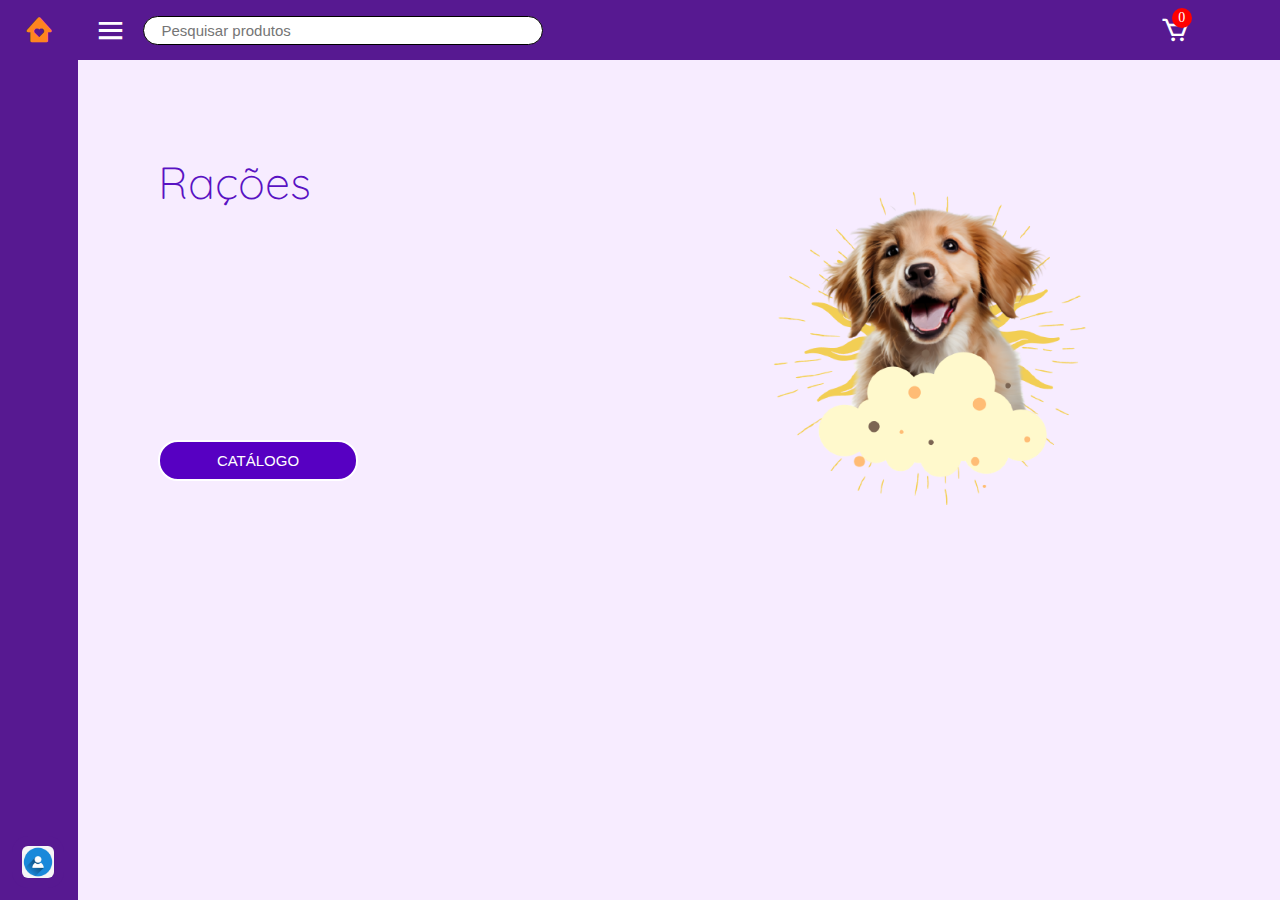
<file: Arquivos Sprint3/LMA-PetFamily/indexracoes.html>
<!DOCTYPE html>
<html lang="pt-br" dir="ltr"><!-- LTR: ferramenta para que o texto seja escrito da esquerda para a direita -->
<head>
  <meta charset="UTF-8">
  <title>PetFamily - O lar do seu Pet!</title>
  <link rel="stylesheet" href="styleracao.css">
  <!-- Boxiocns CDN Link -->
  <link href='https://unpkg.com/boxicons@2.1.4/css/boxicons.min.css' rel='stylesheet'>
  <!-- Link para importar os ícones do AwesomeIcons -->
  <link rel="stylesheet" href="https://cdnjs.cloudflare.com/ajax/libs/font-awesome/6.4.0/css/all.min.css" integrity="sha512-iecdLmaskl7CVkqkXNQ/ZH/XLlvWZOJyj7Yy7tcenmpD1ypASozpmT/E0iPtmFIB46ZmdtAc9eNBvH0H/ZpiBw==" crossorigin="anonymous" referrerpolicy="no-referrer" />
  <meta name="viewport" content="width=device-width, initial-scale=1.0">
</head>
<body>
  <div class="sidebar close">
    <div class="logo-details">
      <i class='bx bxs-home-heart'></i>
      <span class="logo_name">Menu</span>
    </div>
    <ul class="nav-links">
      <li>
        <a href="indexcaes.html">
          <i class="fa-solid fa-dog"></i>
          <span class="link_name">Cães</span>
        </a>
      </li>
      <li>
        <div class="iocn-link">
          <a href="indexgatos.html">
            <i class="fa-solid fa-cat"></i>
            <span class="link_name">Gatos</span>
          </a>
        </div>
      </li>
      <li>
        <div class="iocn-link">
          <a href="indexpassaros.html">
            <i class="fa-solid fa-crow"></i>
            <span class="link_name">Pássaros</span>
          </a>
        </div>
      </li>
      <li>
        <a href="indexracoes.html">
          <i class="fa-solid fa-bowl-food"></i>
          <span class="link_name">Rações</span>
        </a>
      </li>
      <li>
        <a href="indexprodutos.html">
          <i class="fa-solid fa-box-open"></i>
          <span class="link_name">Produtos</span>
        </a>
      </li>
      <li>
        <a href="indexveterinario.html">
          <i class="fa-solid fa-house-medical"></i>
          <span class="link_name">Veterinário</span>
        </a>
      </li>
      <li>
        <a href="indexconfig.html">
          <i class="fa-solid fa-gear"></i>
          <span class="link_name">Configurações</span>
        </a>
      </li>
      <li>
        <div class="profile-details">
          <div class="profile-content">
            <img src="profile.png" alt="profileImg">
          </div>
          <div class="name-job">
            <div class="profile_name"><a href="indexlogin.html">Acessar Perfil</a></div>
            <div class="job"></div>
          </div>
          <i class='bx bx-log-in'></i>
         
        </div>
      </li>
    </ul>
  </div>
  <section class="home-section">
    <nav class="home-bar">
      <div class="home-content">  
        <i class='bx bx-menu' style="color: rgb(255, 255, 255);"></i>
        <!-- Campo de Pesquisa -->
       
        <input type="text" placeholder="   Pesquisar produtos" class="search-input">
        <nav class="cart">
          <i class='bx bx-cart'></i>
          <div class="cart-count">0</div>
        </nav>
      </div>
    </nav>
    <div class="imghome">
      <img src="Design_sem_nome__10_-removebg-preview.png" alt="">
    </div>
    <div class="container">
      <h1><span>Rações</span><br><span></span></h1>
    </div>
    <div class="button-container">
      <a href="indexcatalogo.html">
      <button>Catálogo</button>
    </a>
    </div>
   
   
    
  </section>
  <script>
  let arrow = document.querySelectorAll(".arrow");
  for (var i = 0; i < arrow.length; i++) {
    arrow[i].addEventListener("click", (e)=>{
   let arrowParent = e.target.parentElement.parentElement;//selecting main parent of arrow
   arrowParent.classList.toggle("showMenu");
    });
  }
  let sidebar = document.querySelector(".sidebar");
  let sidebarBtn = document.querySelector(".bx-menu");
  console.log(sidebarBtn);
  sidebarBtn.addEventListener("click", ()=>{
    sidebar.classList.toggle("close");
    // Adiciona um evento de clique ao ícone do carrinho
const cartIcon = document.getElementById("cart-icon");
cartIcon.addEventListener("click", function() {
  // Coloque aqui o código a ser executado quando o ícone do carrinho for clicado
  console.log("Ícone do carrinho foi clicado!");
});
  });
 
</script>
</body>
</html>
</file>
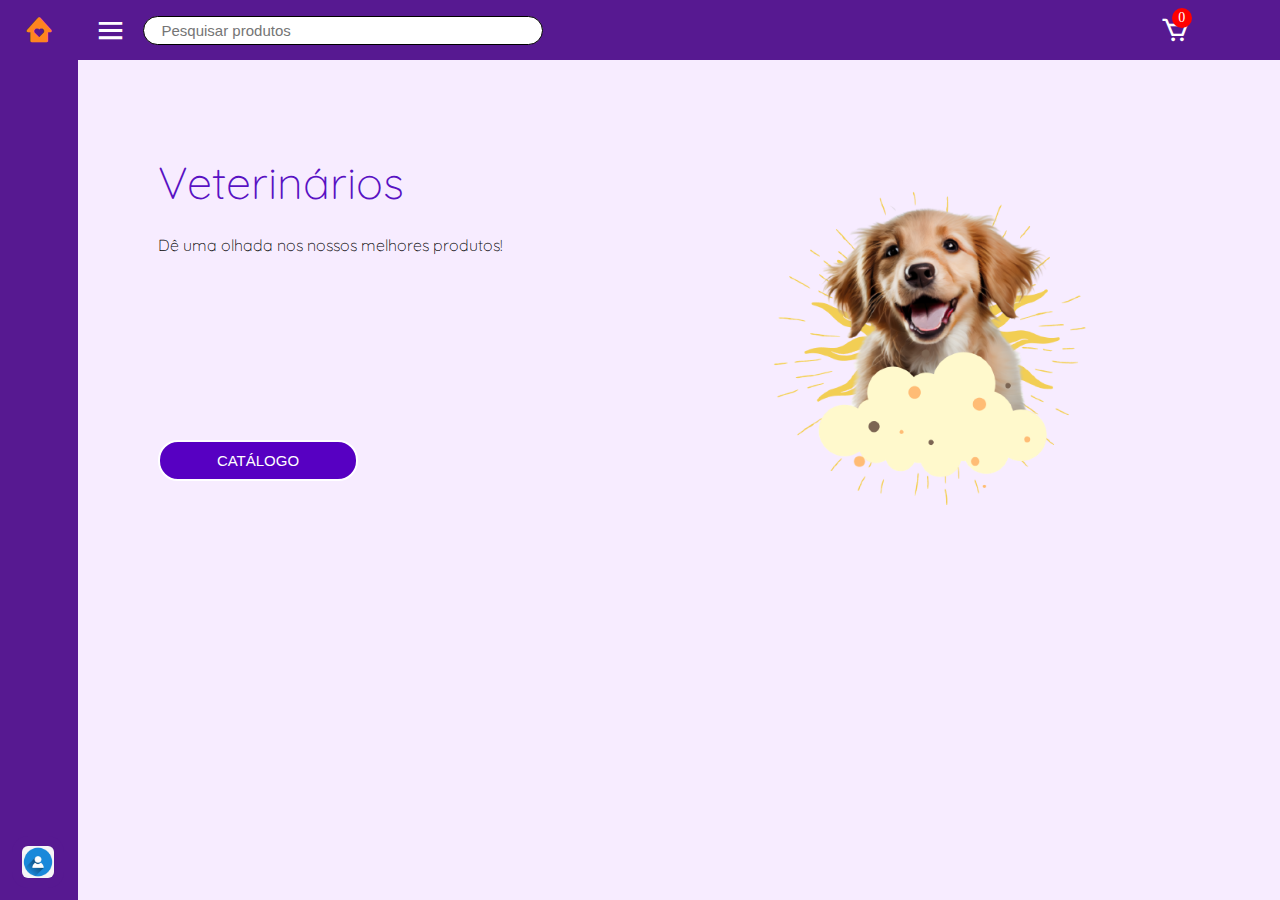
<file: Arquivos Sprint3/LMA-PetFamily/indexveterinario.html>
<!DOCTYPE html>
<html lang="pt-br" dir="ltr"><!-- LTR: ferramenta para que o texto seja escrito da esquerda para a direita -->
<head>
  <meta charset="UTF-8">
  <title>PetFamily - O lar do seu Pet!</title>
  <link rel="stylesheet" href="styleveterinario.css">
  <!-- Boxiocns CDN Link -->
  <link href='https://unpkg.com/boxicons@2.1.4/css/boxicons.min.css' rel='stylesheet'>
  <!-- Link para importar os ícones do AwesomeIcons -->
  <link rel="stylesheet" href="https://cdnjs.cloudflare.com/ajax/libs/font-awesome/6.4.0/css/all.min.css" integrity="sha512-iecdLmaskl7CVkqkXNQ/ZH/XLlvWZOJyj7Yy7tcenmpD1ypASozpmT/E0iPtmFIB46ZmdtAc9eNBvH0H/ZpiBw==" crossorigin="anonymous" referrerpolicy="no-referrer" />
  <meta name="viewport" content="width=device-width, initial-scale=1.0">
</head>
<body>
  <div class="sidebar close">
    <div class="logo-details">
      <i class='bx bxs-home-heart'></i>
      <span class="logo_name">Menu</span>
    </div>
    <ul class="nav-links">
      <li>
        <a href="indexcaes.html">
          <i class="fa-solid fa-dog"></i>
          <span class="link_name">Cães</span>
        </a>
      </li>
      <li>
        <div class="iocn-link">
          <a href="indexgatos.html">
            <i class="fa-solid fa-cat"></i>
            <span class="link_name">Gatos</span>
          </a>
        </div>
      </li>
      <li>
        <div class="iocn-link">
          <a href="indexpassaros.html">
            <i class="fa-solid fa-crow"></i>
            <span class="link_name">Pássaros</span>
          </a>
        </div>
      </li>
      <li>
        <a href="indexracoes.html">
          <i class="fa-solid fa-bowl-food"></i>
          <span class="link_name">Rações</span>
        </a>
      </li>
      <li>
        <a href="indexprodutos.html">
          <i class="fa-solid fa-box-open"></i>
          <span class="link_name">Produtos</span>
        </a>
      </li>
      <li>
        <a href="indexveterinario.html">
          <i class="fa-solid fa-house-medical"></i>
          <span class="link_name">Veterinário</span>
        </a>
      </li>
      <li>
        <a href="indexconfig.html">
          <i class="fa-solid fa-gear"></i>
          <span class="link_name">Configurações</span>
        </a>
      </li>
      <li>
        <div class="profile-details">
          <div class="profile-content">
            <img src="profile.png" alt="profileImg">
          </div>
          <div class="name-job">
            <div class="profile_name"><a href="indexlogin.html">Acessar Perfil</a></div>
            <div class="job"></div>
          </div>
          <i class='bx bx-log-in'></i>
         
        </div>
      </li>
    </ul>
  </div>
  <section class="home-section">
    <nav class="home-bar">
      <div class="home-content">  
        <i class='bx bx-menu' style="color: rgb(255, 255, 255);"></i>
        <!-- Campo de Pesquisa -->
       
        <input type="text" placeholder="   Pesquisar produtos" class="search-input">
        <nav class="cart">
          <i class='bx bx-cart'></i>
          <div class="cart-count">0</div>
        </nav>
      </div>
    </nav>
    <div class="imghome">
      <img src="Design_sem_nome__10_-removebg-preview.png" alt="">
    </div>
    <div class="container">
      <h1><span>Veterinários</span><br><span></span></h1>
      <p>Dê uma olhada nos nossos melhores produtos!</p>
    </div>
    <div class="button-container">
      <a href="indexcatalogo.html">
      <button>Catálogo</button>
    </a>
    </div>
   
   
    
  </section>
  <script>
  let arrow = document.querySelectorAll(".arrow");
  for (var i = 0; i < arrow.length; i++) {
    arrow[i].addEventListener("click", (e)=>{
   let arrowParent = e.target.parentElement.parentElement;//selecting main parent of arrow
   arrowParent.classList.toggle("showMenu");
    });
  }
  let sidebar = document.querySelector(".sidebar");
  let sidebarBtn = document.querySelector(".bx-menu");
  console.log(sidebarBtn);
  sidebarBtn.addEventListener("click", ()=>{
    sidebar.classList.toggle("close");
    // Adiciona um evento de clique ao ícone do carrinho
const cartIcon = document.getElementById("cart-icon");
cartIcon.addEventListener("click", function() {
  // Coloque aqui o código a ser executado quando o ícone do carrinho for clicado
  console.log("Ícone do carrinho foi clicado!");
});
  });
 
</script>
</body>
</html>
</file>
<file: Arquivos Sprint3/LMA-PetFamily/style.css>
/* Google Fonts Import Link */
@import url('https://fonts.googleapis.com/css2?family=DynaPuff&display=swap');
@import url('https://fonts.googleapis.com/css2?family=Poppins:wght@300;400;500;600;700&display=swap');
@import url('https://fonts.googleapis.com/css2?family=Quicksand&display=swap');
* {
  margin: 0;
  padding: 0;
  box-sizing: border-box;
}
.sidebar {
  position: fixed;
  top: 0;
  left: 0;
  height: 100%;
  width: 260px;
  background: #571991;
  z-index: 100;
  transition: all 0.5s ease;
}
.sidebar.close {
  width: 78px;
}
.sidebar .logo-details {
  height: 60px;
  width: 100%;
  display: flex;
  align-items: center;
}
.sidebar .logo-details i {
  font-size: 30px;
  color: #ff841f;
  height: 50px;
  min-width: 78px;
  text-align: center;
  line-height: 50px;
}
.sidebar .logo-details .logo_name {
  font-size: 22px;
  color: #fff;
  font-weight: 100;
  transition: 0.3s ease;
  transition-delay: 0.1s;
  font-family: 'Poppins', sans-serif;
}
.sidebar.close .logo-details .logo_name {
  transition-delay: 0s;
  opacity: 0;
  pointer-events: none;
}
.sidebar .nav-links {
  height: 100%;
  padding: 30px 0 150px 0;
  overflow: auto;
  font-family: 'Poppins', sans-serif;
}
.sidebar.close .nav-links {
  overflow: visible;
}
.sidebar .nav-links::-webkit-scrollbar {
  display: none;
}
.sidebar .nav-links li {
  position: relative;
  list-style: none;
  transition: all 0.4s ease;
}
.sidebar .nav-links li:hover {
  background: #1d1b31;
}
.sidebar .nav-links li .iocn-link {
  display: flex;
  align-items: center;
  justify-content: space-between;
}
.sidebar.close .nav-links li .iocn-link {
  display: block
}
.sidebar .nav-links li i {
  height: 50px;
  min-width: 78px;
  text-align: center;
  line-height: 50px;
  color: #fff;
  font-size: 20px;
  cursor: pointer;
  transition: all 0.3s ease;
}
.sidebar .nav-links li.showMenu i.arrow {
  transform: rotate(-180deg);
}
.sidebar.close .nav-links i.arrow {
  display: none;
}
.sidebar .nav-links li a {
  display: flex;
  align-items: center;
  text-decoration: none;
}
.sidebar .nav-links li a .link_name {
  font-size: 18px;
  font-weight: 400;
  color: #fff;
  transition: all 0.4s ease;
  font-family: 'Poppins', sans-serif;
}
.sidebar.close .nav-links li a .link_name {
  opacity: 0;
  pointer-events: none;
}
.sidebar .nav-links li.showMenu .sub-menu {
  display: block;
}
.sidebar .nav-links li .sub-menu a {
  color: #ffffff;
  font-size: 15px;
  padding: 5px 0;
  white-space: nowrap;
  opacity: 0.6;
  transition: all 0.3s ease;
}
.sidebar .nav-links li .sub-menu a:hover {
  opacity: 1;
}
.sidebar.close .nav-links li .sub-menu {
  position: absolute;
  left: 100%;
  top: -10px;
  margin-top: 0;
  padding: 10px 20px;
  border-radius: 0 6px 6px 0;
  opacity: 0;
  display: block;
  pointer-events: none;
  transition: 0s;
}
.sidebar.close .nav-links li:hover .sub-menu {
  top: 0;
  opacity: 1;
  pointer-events: auto;
  transition: all 0.4s ease;
}
.sidebar .nav-links li .sub-menu .link_name {
  display: none;
}
.sidebar.close .nav-links li .sub-menu .link_name {
  font-size: 18px;
  opacity: 1;
  display: block;
}
.sidebar .nav-links li .sub-menu.blank {
  opacity: 1;
  pointer-events: auto;
  padding: 3px 20px 6px 16px;
  opacity: 0;
  pointer-events: none;
}
.sidebar .nav-links li:hover .sub-menu.blank {
  top: 50%;
  transform: translateY(-50%);
}
.sidebar .profile-details {
  position: fixed;
  bottom: 0;
  width: 260px;
  display: flex;
  align-items: center;
  justify-content: space-between;
  background: #720dc5;
  padding: 12px 0;
  transition: all 0.5s ease;
}
.sidebar.close .profile-details {
  background: none;
}
.sidebar.close .profile-details {
  width: 78px;
}
.sidebar .profile-details .profile-content {
  display: flex;
  align-items: center;
}
.name-job .profile_name a {
  color: white;
  font-weight: 200;
}
.sidebar .profile-details img {
  height: 52px;
  width: 52px;
  object-fit: cover;
  border-radius: 16px;
  margin: 0 14px 0 12px;
  background: #571991;
  transition: all 0.5s ease;
}
.sidebar.close .profile-details img {
  padding: 10px;
}
.sidebar .profile-details .profile_name,
.sidebar .profile-details .job {
  color: #fff;
  font-size: 18px;
  font-weight: 500;
  white-space: nowrap;
}
.sidebar.close .profile-details i,
.sidebar.close .profile-details .profile_name,
.sidebar.close .profile-details .job {
  display: none;
}
.sidebar .profile-details .job {
  font-size: 12px;
}
.home-section {
  position: relative;
  background: rgb(247, 236, 255);
  height: 100vh;
  left: 260px;
  width: calc(100% - 260px);
  transition: all 0.5s ease;
}
.sidebar.close~.home-section {
  left: 78px;
  width: calc(100% - 78px);
}
.home-section .home-content {
  height: 60px;
  display: flex;
  align-items: center;
}
.home-section .home-content .bx-menu,
.home-section .home-content .text {
  color: #000000;
  font-size: 35px;
}
.home-section .home-content .bx-menu {
  margin: 0 15px;
  cursor: pointer;
}
.home-section .home-content .text {
  font-size: 26px;
  font-weight: 600;
}
@media (max-width: 400px) {
  .sidebar.close .nav-links li .sub-menu {
    display: none;
  }
  .sidebar {
    width: 78px;
  }
  .sidebar.close {
    width: 0;
  }
  .home-section {
    left: 78px;
    width: calc(100% - 78px);
    z-index: 100;
  }
  .sidebar.close~.home-section {
    width: 100%;
    left: 0;
  }
}
h1 {
  color: rgb(89, 18, 195);
  font-family: 'Quicksand', sans-serif;
  font-size: clamp(10px, 5vw, 45px);
  line-height: clamp(10px, 5vw, 45px);
  font-weight: 100;
  white-space: nowrap;
  margin-left: 80px;
  margin-top: -200px;
}
p {
  margin-top: 30px;
  margin-left: 80px;
  color: black;
  font-family: 'Quicksand', sans-serif;
  font-size: 1rem;
  font-weight: 100;
  word-wrap: break-word;
}
@media (max-width: 768px) {
  p {
    font-size: 0.8rem;
    margin-top: 10px;
    max-width: 80%;
  }
}

@media (max-width: 600px) {
  .search-input {
    max-width: 50%;
  }

  .imghome img {
    margin-top: 40%;
  }



  .cart i {
    width: 100%;
    height: auto;

  }
}
.container {
  margin-top: 300px;
  align-items: flex-start;
  display: flex;
  flex-direction: column;
  align-items: flex-start;
}

@media (max-width: 966px) {
  .imghome {
    display: flex;
    align-items: flex-start;
    margin-top: 20%;
    width: 100%;
  }
  .imghome img {
    width: 100%;
    height: auto;
    object-fit: contain;
    margin-left: 20%;
    margin-right: 20px;
  }
  .home-section {
    height: 100vh;
    overflow: hidden;
  }

  .button-container button {
    margin-top: 50%;
  }
   
}


.product-image {
  margin-top: 10%;
  margin-left: 5%;
  position: relative;
}
.product-image img {
  width: 25%;
  height: auto;
}
.product-image2 {
  margin-top: -21%;
  align-items: center;
  margin-left: 40%;
  position: relative;
}
.product-image2 img {
  width: 35%;
  height: auto;
}
.product-image3 {
  margin-top: -27%;
  align-items: center;
  margin-left: 70%;
  position: relative;
}
.product-image3 img {
  width: 450px;
  height: auto;
}
nav.home-bar {
  background-color: #571991;
  top: 0;
  width: 100%;
}
nav.home-bar ul li a {
  color: white;
  text-decoration: none;
  font-size: 16px;
  font-family: 'Quicksand', sans-serif;
}
nav.home-bar ul li {
  display: inline;
  padding: 3px;
  align-items: flex-end;
  margin-left: 100px;
}
.search-input {
  display: flex;
  border: 1px solid rgb(0, 0, 0);
  padding: 5px;
  font-size: 15px;
  border-radius: 100px;
  width: 400px;
}
.button-container button {
  padding: 10px 20px;
  width: 200px;
  background-color: #5700c2;
  border: 2px solid;
  /* Corrigido */
  border-radius: 20px;
  color: rgb(255, 255, 255);
  font-size: 15px;
  text-transform: uppercase;
  cursor: pointer;
}
.button-container {
  display: flex;
  width: 200px;
  flex-direction: column;
  align-items: flex-start;
  margin-top: 80px;
  /* Ajuste a posição vertical desejada */
  margin-left: 80px;
  /* Ajuste a posição horizontal desejada */
  transition: transform 0.3s ease-in-out;
}
.button-container:hover {
  transform: translateY(-10px);
}
.imghome {
  position: absolute;
  top: 20%;
  /* Ajuste a posição vertical desejada */
  left: 10%;
  /* Ajuste a posição horizontal desejada */
  width: 40%;
  /* Ajuste a largura desejada */
  height: auto;
  overflow: hidden;
  margin-left: 45%;
  animation: floating 3s infinite ease-in-out;
}
@keyframes floating {
  0% {
    transform: translateY(0);
  }
  50% {
    transform: translateY(-20px);
  }
  100% {
    transform: translateY(0);
  }
}
.imghome img {
  width: 80%;
  height: 100%;
  object-fit: cover;
}
.home-content ul li a {
  position: relative;
  display: inline-block;
  color: #000;
  text-decoration: none;
}
/* Estilo padrão da linha */
.home-content ul li a::after {
  content: "";
  position: absolute;
  left: 0;
  bottom: -2px;
  width: 100%;
  height: 2px;
  background-color: transparent;
  transition: background-color 0.9s, transform 0.9s;
}
/* Estilo da linha quando o mouse estiver sobre o link */
.home-content ul li a:hover::after {
  background-color: #ffffff;
}
/* Efeito de transição suave ao passar o mouse */
.home-content ul li a:hover {
  transform: translateY(-5px);
}
/* Efeito de transição suave ao retirar o mouse */
.home-content ul li a:not(:hover) {
  transition: transform 0.3s;
}
.home-content .cart ul li a {
  margin-left: 30%;
}
.cart i {
  position: absolute;
  left: 90%;
  /* Ajuste a posição horizontal conforme necessário */
  color: white;
  font-size: 30px;
  cursor: pointer;
}
.cart ul {
  list-style: none;
  padding: 0;
}
.cart ul li {
  display: inline-block;
  position: absolute;
  white-space: nowrap;
}
.cart ul li a {
  position: absolute;
}
.cart {
  display: flex;
  align-items: center;
}
.cart-count {
  position: absolute;
  top: 8px;
  /* Ajuste a posição vertical conforme necessário */
  left: 91%;
  /* Ajuste a posição horizontal conforme necessário */
  display: flex;
  align-items: center;
  justify-content: center;
  background-color: red;
  color: white;
  width: 20px;
  height: 20px;
  border-radius: 50%;
  font-size: 14px;
}
h2 {
  text-align: center;
  font-family: 'Quicksand', sans-serif;
  color: #4d0686;
  position: absolute;
  font-size: 2em;
  bottom: -90px;
  left: 500px;
}
</file>
<file: Arquivos Sprint3/LMA-PetFamily/stylecaes.css>
/* Google Fonts Import Link */
@import url('https://fonts.googleapis.com/css2?family=DynaPuff&display=swap');
@import url('https://fonts.googleapis.com/css2?family=Poppins:wght@300;400;500;600;700&display=swap');
@import url('https://fonts.googleapis.com/css2?family=Quicksand&display=swap');
* {
  margin: 0;
  padding: 0;
  box-sizing: border-box;
}
.sidebar {
  position: fixed;
  top: 0;
  left: 0;
  height: 100%;
  width: 260px;
  background: #571991;
  z-index: 100;
  transition: all 0.5s ease;
}
.sidebar.close {
  width: 78px;
}
.sidebar .logo-details {
  height: 60px;
  width: 100%;
  display: flex;
  align-items: center;
}
.sidebar .logo-details i {
  font-size: 30px;
  color: #ff841f;
  height: 50px;
  min-width: 78px;
  text-align: center;
  line-height: 50px;
}
.sidebar .logo-details .logo_name {
  font-size: 22px;
  color: #fff;
  font-weight: 100;
  transition: 0.3s ease;
  transition-delay: 0.1s;
  font-family: 'Poppins', sans-serif;
}
.sidebar.close .logo-details .logo_name {
  transition-delay: 0s;
  opacity: 0;
  pointer-events: none;
}
.sidebar .nav-links {
  height: 100%;
  padding: 30px 0 150px 0;
  overflow: auto;
  font-family: 'Poppins', sans-serif;
}
.sidebar.close .nav-links {
  overflow: visible;
}
.sidebar .nav-links::-webkit-scrollbar {
  display: none;
}
.sidebar .nav-links li {
  position: relative;
  list-style: none;
  transition: all 0.4s ease;
}
.sidebar .nav-links li:hover {
  background: #1d1b31;
}
.sidebar .nav-links li .iocn-link {
  display: flex;
  align-items: center;
  justify-content: space-between;
}
.sidebar.close .nav-links li .iocn-link {
  display: block
}
.sidebar .nav-links li i {
  height: 50px;
  min-width: 78px;
  text-align: center;
  line-height: 50px;
  color: #fff;
  font-size: 20px;
  cursor: pointer;
  transition: all 0.3s ease;
}
.sidebar .nav-links li.showMenu i.arrow {
  transform: rotate(-180deg);
}
.sidebar.close .nav-links i.arrow {
  display: none;
}
.sidebar .nav-links li a {
  display: flex;
  align-items: center;
  text-decoration: none;
}
.sidebar .nav-links li a .link_name {
  font-size: 18px;
  font-weight: 400;
  color: #fff;
  transition: all 0.4s ease;
  font-family: 'Poppins', sans-serif;
}
.sidebar.close .nav-links li a .link_name {
  opacity: 0;
  pointer-events: none;
}
.sidebar .nav-links li.showMenu .sub-menu {
  display: block;
}
.sidebar .nav-links li .sub-menu a {
  color: #ffffff;
  font-size: 15px;
  padding: 5px 0;
  white-space: nowrap;
  opacity: 0.6;
  transition: all 0.3s ease;
}
.sidebar .nav-links li .sub-menu a:hover {
  opacity: 1;
}
.sidebar.close .nav-links li .sub-menu {
  position: absolute;
  left: 100%;
  top: -10px;
  margin-top: 0;
  padding: 10px 20px;
  border-radius: 0 6px 6px 0;
  opacity: 0;
  display: block;
  pointer-events: none;
  transition: 0s;
}
.sidebar.close .nav-links li:hover .sub-menu {
  top: 0;
  opacity: 1;
  pointer-events: auto;
  transition: all 0.4s ease;
}
.sidebar .nav-links li .sub-menu .link_name {
  display: none;
}
.sidebar.close .nav-links li .sub-menu .link_name {
  font-size: 18px;
  opacity: 1;
  display: block;
}
.sidebar .nav-links li .sub-menu.blank {
  opacity: 1;
  pointer-events: auto;
  padding: 3px 20px 6px 16px;
  opacity: 0;
  pointer-events: none;
}
.sidebar .nav-links li:hover .sub-menu.blank {
  top: 50%;
  transform: translateY(-50%);
}
.sidebar .profile-details {
  position: fixed;
  bottom: 0;
  width: 260px;
  display: flex;
  align-items: center;
  justify-content: space-between;
  background: #720dc5;
  padding: 12px 0;
  transition: all 0.5s ease;
}
.sidebar.close .profile-details {
  background: none;
}
.sidebar.close .profile-details {
  width: 78px;
}
.sidebar .profile-details .profile-content {
  display: flex;
  align-items: center;
}
.name-job .profile_name a {
  color: white;
  font-weight: 200;
}
.sidebar .profile-details img {
  height: 52px;
  width: 52px;
  object-fit: cover;
  border-radius: 16px;
  margin: 0 14px 0 12px;
  background: #571991;
  transition: all 0.5s ease;
}
.sidebar.close .profile-details img {
  padding: 10px;
}
.sidebar .profile-details .profile_name,
.sidebar .profile-details .job {
  color: #fff;
  font-size: 18px;
  font-weight: 500;
  white-space: nowrap;
}
.sidebar.close .profile-details i,
.sidebar.close .profile-details .profile_name,
.sidebar.close .profile-details .job {
  display: none;
}
.sidebar .profile-details .job {
  font-size: 12px;
}
.home-section {
  position: relative;
  background: rgb(247, 236, 255);
  height: 100vh;
  left: 260px;
  width: calc(100% - 260px);
  transition: all 0.5s ease;
}
.sidebar.close~.home-section {
  left: 78px;
  width: calc(100% - 78px);
}
.home-section .home-content {
  height: 60px;
  display: flex;
  align-items: center;
}
.home-section .home-content .bx-menu,
.home-section .home-content .text {
  color: #000000;
  font-size: 35px;
}
.home-section .home-content .bx-menu {
  margin: 0 15px;
  cursor: pointer;
}
.home-section .home-content .text {
  font-size: 26px;
  font-weight: 600;
}
@media (max-width: 400px) {
  .sidebar.close .nav-links li .sub-menu {
    display: none;
  }
  .sidebar {
    width: 78px;
  }
  .sidebar.close {
    width: 0;
  }
  .home-section {
    left: 78px;
    width: calc(100% - 78px);
    z-index: 100;
  }
  .sidebar.close~.home-section {
    width: 100%;
    left: 0;
  }
}
h1 {
  color: rgb(89, 18, 195);
  font-family: 'Quicksand', sans-serif;
  font-size: clamp(10px, 5vw, 45px);
  line-height: clamp(10px, 5vw, 45px);
  font-weight: 100;
  white-space: nowrap;
  margin-left: 80px;
  margin-top: -200px;
}
p {
  margin-top: 30px;
  margin-left: 80px;
  color: black;
  font-family: 'Quicksand', sans-serif;
  font-size: 1rem;
  font-weight: 100;
  word-wrap: break-word;
}
@media (max-width: 768px) {
  p {
    font-size: 0.8rem;
    margin-top: 10px;
    max-width: 80%;
  }
}

@media (max-width: 600px) {
  .search-input {
    max-width: 50%;
  }

  .imghome img {
    margin-top: 40%;
  }



  .cart i {
    width: 100%;
    height: auto;

  }
}
.container {
  margin-top: 300px;
  align-items: flex-start;
  display: flex;
  flex-direction: column;
  align-items: flex-start;
}

@media (max-width: 966px) {
  .imghome {
    display: flex;
    align-items: flex-start;
    margin-top: 20%;
    width: 100%;
  }
  .imghome img {
    width: 100%;
    height: auto;
    object-fit: contain;
    margin-left: 20%;
    margin-right: 20px;
  }
  .home-section {
    height: 100vh;
    overflow: hidden;
  }

  .button-container button {
    margin-top: 50%;
  }
   
}


.product-image {
  margin-top: 10%;
  margin-left: 5%;
  position: relative;
}
.product-image img {
  width: 25%;
  height: auto;
}
.product-image2 {
  margin-top: -21%;
  align-items: center;
  margin-left: 40%;
  position: relative;
}
.product-image2 img {
  width: 35%;
  height: auto;
}
.product-image3 {
  margin-top: -27%;
  align-items: center;
  margin-left: 70%;
  position: relative;
}
.product-image3 img {
  width: 450px;
  height: auto;
}
nav.home-bar {
  background-color: #571991;
  top: 0;
  width: 100%;
}
nav.home-bar ul li a {
  color: white;
  text-decoration: none;
  font-size: 16px;
  font-family: 'Quicksand', sans-serif;
}
nav.home-bar ul li {
  display: inline;
  padding: 3px;
  align-items: flex-end;
  margin-left: 100px;
}
.search-input {
  display: flex;
  border: 1px solid rgb(0, 0, 0);
  padding: 5px;
  font-size: 15px;
  border-radius: 100px;
  width: 400px;
}
.button-container button {
  padding: 10px 20px;
  width: 200px;
  background-color: #5700c2;
  border: 2px solid;
  /* Corrigido */
  border-radius: 20px;
  color: rgb(255, 255, 255);
  font-size: 15px;
  text-transform: uppercase;
  cursor: pointer;
}
.button-container {
  display: flex;
  width: 200px;
  flex-direction: column;
  align-items: flex-start;
  margin-top: 80px;
  /* Ajuste a posição vertical desejada */
  margin-left: 80px;
  /* Ajuste a posição horizontal desejada */
  transition: transform 0.3s ease-in-out;
}
.button-container:hover {
  transform: translateY(-10px);
}
.imghome {
  position: absolute;
  top: 20%;
  /* Ajuste a posição vertical desejada */
  left: 10%;
  /* Ajuste a posição horizontal desejada */
  width: 40%;
  /* Ajuste a largura desejada */
  height: auto;
  overflow: hidden;
  margin-left: 45%;
  animation: floating 3s infinite ease-in-out;
}
@keyframes floating {
  0% {
    transform: translateY(0);
  }
  50% {
    transform: translateY(-20px);
  }
  100% {
    transform: translateY(0);
  }
}
.imghome img {
  width: 80%;
  height: 100%;
  object-fit: cover;
}
.home-content ul li a {
  position: relative;
  display: inline-block;
  color: #000;
  text-decoration: none;
}
/* Estilo padrão da linha */
.home-content ul li a::after {
  content: "";
  position: absolute;
  left: 0;
  bottom: -2px;
  width: 100%;
  height: 2px;
  background-color: transparent;
  transition: background-color 0.9s, transform 0.9s;
}
/* Estilo da linha quando o mouse estiver sobre o link */
.home-content ul li a:hover::after {
  background-color: #ffffff;
}
/* Efeito de transição suave ao passar o mouse */
.home-content ul li a:hover {
  transform: translateY(-5px);
}
/* Efeito de transição suave ao retirar o mouse */
.home-content ul li a:not(:hover) {
  transition: transform 0.3s;
}
.home-content .cart ul li a {
  margin-left: 30%;
}
.cart i {
  position: absolute;
  left: 90%;
  /* Ajuste a posição horizontal conforme necessário */
  color: white;
  font-size: 30px;
  cursor: pointer;
}
.cart ul {
  list-style: none;
  padding: 0;
}
.cart ul li {
  display: inline-block;
  position: absolute;
  white-space: nowrap;
}
.cart ul li a {
  position: absolute;
}
.cart {
  display: flex;
  align-items: center;
}
.cart-count {
  position: absolute;
  top: 8px;
  /* Ajuste a posição vertical conforme necessário */
  left: 91%;
  /* Ajuste a posição horizontal conforme necessário */
  display: flex;
  align-items: center;
  justify-content: center;
  background-color: red;
  color: white;
  width: 20px;
  height: 20px;
  border-radius: 50%;
  font-size: 14px;
}
h2 {
  text-align: center;
  font-family: 'Quicksand', sans-serif;
  color: #4d0686;
  position: absolute;
  font-size: 2em;
  bottom: -90px;
  left: 500px;
}
</file>
<file: Arquivos Sprint3/LMA-PetFamily/stylecatalogo.css>
/* Google Fonts Import Link */
@import url('https://fonts.googleapis.com/css2?family=DynaPuff&display=swap');
@import url('https://fonts.googleapis.com/css2?family=Poppins:wght@300;400;500;600;700&display=swap');
@import url('https://fonts.googleapis.com/css2?family=Quicksand&display=swap');
* {
  margin: 0;
  padding: 0;
  box-sizing: border-box;
}
.sidebar {
  position: fixed;
  top: 0;
  left: 0;
  height: 100%;
  width: 260px;
  background: #571991;
  z-index: 100;
  transition: all 0.5s ease;
}
.sidebar.close {
  width: 78px;
}
.sidebar .logo-details {
  height: 60px;
  width: 100%;
  display: flex;
  align-items: center;
}
.sidebar .logo-details i {
  font-size: 30px;
  color: #ff841f;
  height: 50px;
  min-width: 78px;
  text-align: center;
  line-height: 50px;
}
.sidebar .logo-details .logo_name {
  font-size: 22px;
  color: #fff;
  font-weight: 100;
  transition: 0.3s ease;
  transition-delay: 0.1s;
  font-family: 'Poppins', sans-serif;
}
.sidebar.close .logo-details .logo_name {
  transition-delay: 0s;
  opacity: 0;
  pointer-events: none;
}
.sidebar .nav-links {
  height: 100%;
  padding: 30px 0 150px 0;
  overflow: auto;
  font-family: 'Poppins', sans-serif;
}
.sidebar.close .nav-links {
  overflow: visible;
}
.sidebar .nav-links::-webkit-scrollbar {
  display: none;
}
.sidebar .nav-links li {
  position: relative;
  list-style: none;
  transition: all 0.4s ease;
}
.sidebar .nav-links li:hover {
  background: #1d1b31;
}
.sidebar .nav-links li .iocn-link {
  display: flex;
  align-items: center;
  justify-content: space-between;
}
.sidebar.close .nav-links li .iocn-link {
  display: block
}
.sidebar .nav-links li i {
  height: 50px;
  min-width: 78px;
  text-align: center;
  line-height: 50px;
  color: #fff;
  font-size: 20px;
  cursor: pointer;
  transition: all 0.3s ease;
}
.sidebar .nav-links li.showMenu i.arrow {
  transform: rotate(-180deg);
}
.sidebar.close .nav-links i.arrow {
  display: none;
}
.sidebar .nav-links li a {
  display: flex;
  align-items: center;
  text-decoration: none;
}
.sidebar .nav-links li a .link_name {
  font-size: 18px;
  font-weight: 400;
  color: #fff;
  transition: all 0.4s ease;
  font-family: 'Poppins', sans-serif;
}
.sidebar.close .nav-links li a .link_name {
  opacity: 0;
  pointer-events: none;
}
.sidebar .nav-links li.showMenu .sub-menu {
  display: block;
}
.sidebar .nav-links li .sub-menu a {
  color: #ffffff;
  font-size: 15px;
  padding: 5px 0;
  white-space: nowrap;
  opacity: 0.6;
  transition: all 0.3s ease;
}
.sidebar .nav-links li .sub-menu a:hover {
  opacity: 1;
}
.sidebar.close .nav-links li .sub-menu {
  position: absolute;
  left: 100%;
  top: -10px;
  margin-top: 0;
  padding: 10px 20px;
  border-radius: 0 6px 6px 0;
  opacity: 0;
  display: block;
  pointer-events: none;
  transition: 0s;
}
.sidebar.close .nav-links li:hover .sub-menu {
  top: 0;
  opacity: 1;
  pointer-events: auto;
  transition: all 0.4s ease;
}
.sidebar .nav-links li .sub-menu .link_name {
  display: none;
}
.sidebar.close .nav-links li .sub-menu .link_name {
  font-size: 18px;
  opacity: 1;
  display: block;
}
.sidebar .nav-links li .sub-menu.blank {
  opacity: 1;
  pointer-events: auto;
  padding: 3px 20px 6px 16px;
  opacity: 0;
  pointer-events: none;
}
.sidebar .nav-links li:hover .sub-menu.blank {
  top: 50%;
  transform: translateY(-50%);
}
.sidebar .profile-details {
  position: fixed;
  bottom: 0;
  width: 260px;
  display: flex;
  align-items: center;
  justify-content: space-between;
  background: #720dc5;
  padding: 12px 0;
  transition: all 0.5s ease;
}
.sidebar.close .profile-details {
  background: none;
}
.sidebar.close .profile-details {
  width: 78px;
}
.sidebar .profile-details .profile-content {
  display: flex;
  align-items: center;
}
.name-job .profile_name a {
  color: white;
  font-weight: 200;
}
.sidebar .profile-details img {
  height: 52px;
  width: 52px;
  object-fit: cover;
  border-radius: 16px;
  margin: 0 14px 0 12px;
  background: #571991;
  transition: all 0.5s ease;
}
.sidebar.close .profile-details img {
  padding: 10px;
}
.sidebar .profile-details .profile_name,
.sidebar .profile-details .job {
  color: #fff;
  font-size: 18px;
  font-weight: 500;
  white-space: nowrap;
}
.sidebar.close .profile-details i,
.sidebar.close .profile-details .profile_name,
.sidebar.close .profile-details .job {
  display: none;
}
.sidebar .profile-details .job {
  font-size: 12px;
}
.home-section {
  position: relative;
  background: rgb(247, 236, 255);
  height: 100vh;
  left: 260px;
  width: calc(100% - 260px);
  transition: all 0.5s ease;
}
.sidebar.close~.home-section {
  left: 78px;
  width: calc(100% - 78px);
}
.home-section .home-content {
  height: 60px;
  display: flex;
  align-items: center;
}
.home-section .home-content .bx-menu,
.home-section .home-content .text {
  color: #000000;
  font-size: 35px;
}
.home-section .home-content .bx-menu {
  margin: 0 15px;
  cursor: pointer;
}
.home-section .home-content .text {
  font-size: 26px;
  font-weight: 600;
}
@media (max-width: 400px) {
  .sidebar.close .nav-links li .sub-menu {
    display: none;
  }
  .sidebar {
    width: 78px;
  }
  .sidebar.close {
    width: 0;
  }
  .home-section {
    left: 78px;
    width: calc(100% - 78px);
    z-index: 100;
  }
  .sidebar.close~.home-section {
    width: 100%;
    left: 0;
  }
}
h1 {
  color: rgb(89, 18, 195);
  font-family: 'Quicksand', sans-serif;
  font-size: clamp(10px, 5vw, 45px);
  line-height: clamp(10px, 5vw, 45px);
  font-weight: 100;
  white-space: nowrap;
  margin-left: 80px;
  margin-top: -200px;
}
p {
  margin-top: 200px;
  margin-left: 1%;
  color: black;
  font-family: 'Quicksand', sans-serif;
  font-size: 1rem;
  font-weight: 100;
  word-wrap: break-word;
}
@media (max-width: 768px) {
  p {
    font-size: 0.8rem;
    margin-top: 10px;
    max-width: 80%;
  }
}

@media (max-width: 600px) {
  .search-input {
    max-width: 50%;
  }

  .imghome img {
    margin-top: 40%;
  }



  .cart i {
    width: 100%;
    height: auto;

  }
}
.container {
  margin-top: 300px;
  align-items: flex-start;
  display: flex;
  flex-direction: column;
  align-items: flex-start;
}

@media (max-width: 966px) {
  .imghome {
    display: flex;
    align-items: flex-start;
    margin-top: 20%;
    width: 100%;
  }
  .imghome img {
    width: 100%;
    height: auto;
    object-fit: contain;
    margin-left: 20%;
    margin-right: 20px;
  }
  .home-section {
    height: 100vh;
    overflow: hidden;
  }

  .button-container button {
    margin-top: 50%;
  }
   
}


.product-image {
  margin-top: 10%;
  margin-left: 5%;
  position: relative;
}
.product-image img {
  width: 25%;
  height: auto;
}
.product-image2 {
  margin-top: -21%;
  align-items: center;
  margin-left: 40%;
  position: relative;
}
.product-image2 img {
  width: 35%;
  height: auto;
}
.product-image3 {
  margin-top: -27%;
  align-items: center;
  margin-left: 70%;
  position: relative;
}
.product-image3 img {
  width: 450px;
  height: auto;
}
nav.home-bar {
  background-color: #571991;
  top: 0;
  width: 100%;
}
nav.home-bar ul li a {
  color: white;
  text-decoration: none;
  font-size: 16px;
  font-family: 'Quicksand', sans-serif;
}
nav.home-bar ul li {
  display: inline;
  padding: 3px;
  align-items: flex-end;
  margin-left: 100px;
}
.search-input {
  display: flex;
  border: 1px solid rgb(0, 0, 0);
  padding: 5px;
  font-size: 15px;
  border-radius: 100px;
  width: 400px;
}
.button-container button {
  padding: 10px 20px;
  width: 200px;
  background-color: #5700c2;
  border: 2px solid;
  /* Corrigido */
  border-radius: 20px;
  color: rgb(255, 255, 255);
  font-size: 15px;
  text-transform: uppercase;
  cursor: pointer;
}
.button-container {
  display: flex;
  width: 200px;
  flex-direction: column;
  align-items: flex-start;
  margin-top: 80px;
  /* Ajuste a posição vertical desejada */
  margin-left: 80px;
  /* Ajuste a posição horizontal desejada */
  transition: transform 0.3s ease-in-out;
}
.button-container:hover {
  transform: translateY(-10px);
}
.imghome {
  position: absolute;
  top: 40%;
  /* Ajuste a posição vertical desejada */
  right: 5%;
  /* Ajuste a posição horizontal desejada */
  width: 70%;
  /* Ajuste a largura desejada */
  height: auto;
  overflow: hidden;
  margin-left: 45%;
  animation: floating 3s infinite ease-in-out;
}
@keyframes floating {
  0% {
    transform: translateY(0);
  }
  50% {
    transform: translateY(-20px);
  }
  100% {
    transform: translateY(0);
  }
}
.imghome img {
  width: 80%;
  height: 100%;
  object-fit: cover;
}
.home-content ul li a {
  position: relative;
  display: inline-block;
  color: #000;
  text-decoration: none;
}
/* Estilo padrão da linha */
.home-content ul li a::after {
  content: "";
  position: absolute;
  left: 0;
  bottom: -2px;
  width: 100%;
  height: 2px;
  background-color: transparent;
  transition: background-color 0.9s, transform 0.9s;
}
/* Estilo da linha quando o mouse estiver sobre o link */
.home-content ul li a:hover::after {
  background-color: #ffffff;
}
/* Efeito de transição suave ao passar o mouse */
.home-content ul li a:hover {
  transform: translateY(-5px);
}
/* Efeito de transição suave ao retirar o mouse */
.home-content ul li a:not(:hover) {
  transition: transform 0.3s;
}
.home-content .cart ul li a {
  margin-left: 30%;
}
.cart i {
  position: absolute;
  left: 90%;
  /* Ajuste a posição horizontal conforme necessário */
  color: white;
  font-size: 30px;
  cursor: pointer;
}
.cart ul {
  list-style: none;
  padding: 0;
}
.cart ul li {
  display: inline-block;
  position: absolute;
  white-space: nowrap;
}
.cart ul li a {
  position: absolute;
}
.cart {
  display: flex;
  align-items: center;
}
.cart-count {
  position: absolute;
  top: 8px;
  /* Ajuste a posição vertical conforme necessário */
  left: 91%;
  /* Ajuste a posição horizontal conforme necessário */
  display: flex;
  align-items: center;
  justify-content: center;
  background-color: red;
  color: white;
  width: 20px;
  height: 20px;
  border-radius: 50%;
  font-size: 14px;
}
h2 {
  text-align: center;
  font-family: 'Quicksand', sans-serif;
  color: #4d0686;
  position: absolute;
  font-size: 2em;
  bottom: -90px;
  left: 500px;
}

@media (max-width: 600px) {
    .imghome img{
        margin-left: -30%;
        margin-top: 5%;
    }

    .imghome {
        width: 100%;
    }
}
</file>
<file: Arquivos Sprint3/LMA-PetFamily/styleconfig.css>
/* Google Fonts Import Link */
@import url('https://fonts.googleapis.com/css2?family=DynaPuff&display=swap');
@import url('https://fonts.googleapis.com/css2?family=Poppins:wght@300;400;500;600;700&display=swap');
@import url('https://fonts.googleapis.com/css2?family=Quicksand&display=swap');
* {
  margin: 0;
  padding: 0;
  box-sizing: border-box;
}
.sidebar {
  position: fixed;
  top: 0;
  left: 0;
  height: 100%;
  width: 260px;
  background: #571991;
  z-index: 100;
  transition: all 0.5s ease;
}
.sidebar.close {
  width: 78px;
}
.sidebar .logo-details {
  height: 60px;
  width: 100%;
  display: flex;
  align-items: center;
}
.sidebar .logo-details i {
  font-size: 30px;
  color: #ff841f;
  height: 50px;
  min-width: 78px;
  text-align: center;
  line-height: 50px;
}
.sidebar .logo-details .logo_name {
  font-size: 22px;
  color: #fff;
  font-weight: 100;
  transition: 0.3s ease;
  transition-delay: 0.1s;
  font-family: 'Poppins', sans-serif;
}
.sidebar.close .logo-details .logo_name {
  transition-delay: 0s;
  opacity: 0;
  pointer-events: none;
}
.sidebar .nav-links {
  height: 100%;
  padding: 30px 0 150px 0;
  overflow: auto;
  font-family: 'Poppins', sans-serif;
}
.sidebar.close .nav-links {
  overflow: visible;
}
.sidebar .nav-links::-webkit-scrollbar {
  display: none;
}
.sidebar .nav-links li {
  position: relative;
  list-style: none;
  transition: all 0.4s ease;
}
.sidebar .nav-links li:hover {
  background: #1d1b31;
}
.sidebar .nav-links li .iocn-link {
  display: flex;
  align-items: center;
  justify-content: space-between;
}
.sidebar.close .nav-links li .iocn-link {
  display: block
}
.sidebar .nav-links li i {
  height: 50px;
  min-width: 78px;
  text-align: center;
  line-height: 50px;
  color: #fff;
  font-size: 20px;
  cursor: pointer;
  transition: all 0.3s ease;
}
.sidebar .nav-links li.showMenu i.arrow {
  transform: rotate(-180deg);
}
.sidebar.close .nav-links i.arrow {
  display: none;
}
.sidebar .nav-links li a {
  display: flex;
  align-items: center;
  text-decoration: none;
}
.sidebar .nav-links li a .link_name {
  font-size: 18px;
  font-weight: 400;
  color: #fff;
  transition: all 0.4s ease;
  font-family: 'Poppins', sans-serif;
}
.sidebar.close .nav-links li a .link_name {
  opacity: 0;
  pointer-events: none;
}
.sidebar .nav-links li.showMenu .sub-menu {
  display: block;
}
.sidebar .nav-links li .sub-menu a {
  color: #ffffff;
  font-size: 15px;
  padding: 5px 0;
  white-space: nowrap;
  opacity: 0.6;
  transition: all 0.3s ease;
}
.sidebar .nav-links li .sub-menu a:hover {
  opacity: 1;
}
.sidebar.close .nav-links li .sub-menu {
  position: absolute;
  left: 100%;
  top: -10px;
  margin-top: 0;
  padding: 10px 20px;
  border-radius: 0 6px 6px 0;
  opacity: 0;
  display: block;
  pointer-events: none;
  transition: 0s;
}
.sidebar.close .nav-links li:hover .sub-menu {
  top: 0;
  opacity: 1;
  pointer-events: auto;
  transition: all 0.4s ease;
}
.sidebar .nav-links li .sub-menu .link_name {
  display: none;
}
.sidebar.close .nav-links li .sub-menu .link_name {
  font-size: 18px;
  opacity: 1;
  display: block;
}
.sidebar .nav-links li .sub-menu.blank {
  opacity: 1;
  pointer-events: auto;
  padding: 3px 20px 6px 16px;
  opacity: 0;
  pointer-events: none;
}
.sidebar .nav-links li:hover .sub-menu.blank {
  top: 50%;
  transform: translateY(-50%);
}
.sidebar .profile-details {
  position: fixed;
  bottom: 0;
  width: 260px;
  display: flex;
  align-items: center;
  justify-content: space-between;
  background: #720dc5;
  padding: 12px 0;
  transition: all 0.5s ease;
}
.sidebar.close .profile-details {
  background: none;
}
.sidebar.close .profile-details {
  width: 78px;
}
.sidebar .profile-details .profile-content {
  display: flex;
  align-items: center;
}
.name-job .profile_name a {
  color: white;
  font-weight: 200;
}
.sidebar .profile-details img {
  height: 52px;
  width: 52px;
  object-fit: cover;
  border-radius: 16px;
  margin: 0 14px 0 12px;
  background: #571991;
  transition: all 0.5s ease;
}
.sidebar.close .profile-details img {
  padding: 10px;
}
.sidebar .profile-details .profile_name,
.sidebar .profile-details .job {
  color: #fff;
  font-size: 18px;
  font-weight: 500;
  white-space: nowrap;
}
.sidebar.close .profile-details i,
.sidebar.close .profile-details .profile_name,
.sidebar.close .profile-details .job {
  display: none;
}
.sidebar .profile-details .job {
  font-size: 12px;
}
.home-section {
  position: relative;
  background: rgb(247, 236, 255);
  height: 100vh;
  left: 260px;
  width: calc(100% - 260px);
  transition: all 0.5s ease;
}
.sidebar.close~.home-section {
  left: 78px;
  width: calc(100% - 78px);
}
.home-section .home-content {
  height: 60px;
  display: flex;
  align-items: center;
}
.home-section .home-content .bx-menu,
.home-section .home-content .text {
  color: #000000;
  font-size: 35px;
}
.home-section .home-content .bx-menu {
  margin: 0 15px;
  cursor: pointer;
}
.home-section .home-content .text {
  font-size: 26px;
  font-weight: 600;
}
@media (max-width: 400px) {
  .sidebar.close .nav-links li .sub-menu {
    display: none;
  }
  .sidebar {
    width: 78px;
  }
  .sidebar.close {
    width: 0;
  }
  .home-section {
    left: 78px;
    width: calc(100% - 78px);
    z-index: 100;
  }
  .sidebar.close~.home-section {
    width: 100%;
    left: 0;
  }
}
h1 {
  color: rgb(89, 18, 195);
  font-family: 'Quicksand', sans-serif;
  font-size: clamp(10px, 5vw, 45px);
  line-height: clamp(10px, 5vw, 45px);
  font-weight: 100;
  white-space: nowrap;
  margin-left: 80px;
  margin-top: -200px;
}
p {
  margin-top: 30px;
  margin-left: 80px;
  color: black;
  font-family: 'Quicksand', sans-serif;
  font-size: 1rem;
  font-weight: 100;
  word-wrap: break-word;
}
@media (max-width: 768px) {
  p {
    font-size: 0.8rem;
    margin-top: 10px;
    max-width: 80%;
  }
}

@media (max-width: 600px) {
  .search-input {
    max-width: 50%;
  }

  .imghome img {
    margin-top: 40%;
  }



  .cart i {
    width: 100%;
    height: auto;

  }
}
.container {
  margin-top: 300px;
  align-items: flex-start;
  display: flex;
  flex-direction: column;
  align-items: flex-start;
}

@media (max-width: 966px) {
  .imghome {
    display: flex;
    align-items: flex-start;
    margin-top: 20%;
    width: 100%;
  }
  .imghome img {
    width: 100%;
    height: auto;
    object-fit: contain;
    margin-left: 20%;
    margin-right: 20px;
  }
  .home-section {
    height: 100vh;
    overflow: hidden;
  }

  .button-container button {
    margin-top: 50%;
  }
   
}


.product-image {
  margin-top: 10%;
  margin-left: 5%;
  position: relative;
}
.product-image img {
  width: 25%;
  height: auto;
}
.product-image2 {
  margin-top: -21%;
  align-items: center;
  margin-left: 40%;
  position: relative;
}
.product-image2 img {
  width: 35%;
  height: auto;
}
.product-image3 {
  margin-top: -27%;
  align-items: center;
  margin-left: 70%;
  position: relative;
}
.product-image3 img {
  width: 450px;
  height: auto;
}
nav.home-bar {
  background-color: #571991;
  top: 0;
  width: 100%;
}
nav.home-bar ul li a {
  color: white;
  text-decoration: none;
  font-size: 16px;
  font-family: 'Quicksand', sans-serif;
}
nav.home-bar ul li {
  display: inline;
  padding: 3px;
  align-items: flex-end;
  margin-left: 100px;
}
.search-input {
  display: flex;
  border: 1px solid rgb(0, 0, 0);
  padding: 5px;
  font-size: 15px;
  border-radius: 100px;
  width: 400px;
}
.button-container button {
  padding: 10px 20px;
  width: 200px;
  background-color: #5700c2;
  border: 2px solid;
  /* Corrigido */
  border-radius: 20px;
  color: rgb(255, 255, 255);
  font-size: 15px;
  text-transform: uppercase;
  cursor: pointer;
}
.button-container {
  display: flex;
  width: 200px;
  flex-direction: column;
  align-items: flex-start;
  margin-top: 80px;
  /* Ajuste a posição vertical desejada */
  margin-left: 80px;
  /* Ajuste a posição horizontal desejada */
  transition: transform 0.3s ease-in-out;
}
.button-container:hover {
  transform: translateY(-10px);
}
.imghome {
  position: absolute;
  top: 20%;
  /* Ajuste a posição vertical desejada */
  left: 10%;
  /* Ajuste a posição horizontal desejada */
  width: 40%;
  /* Ajuste a largura desejada */
  height: auto;
  overflow: hidden;
  margin-left: 45%;
  animation: floating 3s infinite ease-in-out;
}
@keyframes floating {
  0% {
    transform: translateY(0);
  }
  50% {
    transform: translateY(-20px);
  }
  100% {
    transform: translateY(0);
  }
}
.imghome img {
  width: 80%;
  height: 100%;
  object-fit: cover;
}
.home-content ul li a {
  position: relative;
  display: inline-block;
  color: #000;
  text-decoration: none;
}
/* Estilo padrão da linha */
.home-content ul li a::after {
  content: "";
  position: absolute;
  left: 0;
  bottom: -2px;
  width: 100%;
  height: 2px;
  background-color: transparent;
  transition: background-color 0.9s, transform 0.9s;
}
/* Estilo da linha quando o mouse estiver sobre o link */
.home-content ul li a:hover::after {
  background-color: #ffffff;
}
/* Efeito de transição suave ao passar o mouse */
.home-content ul li a:hover {
  transform: translateY(-5px);
}
/* Efeito de transição suave ao retirar o mouse */
.home-content ul li a:not(:hover) {
  transition: transform 0.3s;
}
.home-content .cart ul li a {
  margin-left: 30%;
}
.cart i {
  position: absolute;
  left: 90%;
  /* Ajuste a posição horizontal conforme necessário */
  color: white;
  font-size: 30px;
  cursor: pointer;
}
.cart ul {
  list-style: none;
  padding: 0;
}
.cart ul li {
  display: inline-block;
  position: absolute;
  white-space: nowrap;
}
.cart ul li a {
  position: absolute;
}
.cart {
  display: flex;
  align-items: center;
}
.cart-count {
  position: absolute;
  top: 8px;
  /* Ajuste a posição vertical conforme necessário */
  left: 91%;
  /* Ajuste a posição horizontal conforme necessário */
  display: flex;
  align-items: center;
  justify-content: center;
  background-color: red;
  color: white;
  width: 20px;
  height: 20px;
  border-radius: 50%;
  font-size: 14px;
}
h2 {
  text-align: center;
  font-family: 'Quicksand', sans-serif;
  color: #4d0686;
  position: absolute;
  font-size: 2em;
  bottom: -90px;
  left: 500px;
}
</file>
<file: Arquivos Sprint3/LMA-PetFamily/stylegatos.css>
/* Google Fonts Import Link */
@import url('https://fonts.googleapis.com/css2?family=DynaPuff&display=swap');
@import url('https://fonts.googleapis.com/css2?family=Poppins:wght@300;400;500;600;700&display=swap');
@import url('https://fonts.googleapis.com/css2?family=Quicksand&display=swap');
* {
  margin: 0;
  padding: 0;
  box-sizing: border-box;
}
.sidebar {
  position: fixed;
  top: 0;
  left: 0;
  height: 100%;
  width: 260px;
  background: #571991;
  z-index: 100;
  transition: all 0.5s ease;
}
.sidebar.close {
  width: 78px;
}
.sidebar .logo-details {
  height: 60px;
  width: 100%;
  display: flex;
  align-items: center;
}
.sidebar .logo-details i {
  font-size: 30px;
  color: #ff841f;
  height: 50px;
  min-width: 78px;
  text-align: center;
  line-height: 50px;
}
.sidebar .logo-details .logo_name {
  font-size: 22px;
  color: #fff;
  font-weight: 100;
  transition: 0.3s ease;
  transition-delay: 0.1s;
  font-family: 'Poppins', sans-serif;
}
.sidebar.close .logo-details .logo_name {
  transition-delay: 0s;
  opacity: 0;
  pointer-events: none;
}
.sidebar .nav-links {
  height: 100%;
  padding: 30px 0 150px 0;
  overflow: auto;
  font-family: 'Poppins', sans-serif;
}
.sidebar.close .nav-links {
  overflow: visible;
}
.sidebar .nav-links::-webkit-scrollbar {
  display: none;
}
.sidebar .nav-links li {
  position: relative;
  list-style: none;
  transition: all 0.4s ease;
}
.sidebar .nav-links li:hover {
  background: #1d1b31;
}
.sidebar .nav-links li .iocn-link {
  display: flex;
  align-items: center;
  justify-content: space-between;
}
.sidebar.close .nav-links li .iocn-link {
  display: block
}
.sidebar .nav-links li i {
  height: 50px;
  min-width: 78px;
  text-align: center;
  line-height: 50px;
  color: #fff;
  font-size: 20px;
  cursor: pointer;
  transition: all 0.3s ease;
}
.sidebar .nav-links li.showMenu i.arrow {
  transform: rotate(-180deg);
}
.sidebar.close .nav-links i.arrow {
  display: none;
}
.sidebar .nav-links li a {
  display: flex;
  align-items: center;
  text-decoration: none;
}
.sidebar .nav-links li a .link_name {
  font-size: 18px;
  font-weight: 400;
  color: #fff;
  transition: all 0.4s ease;
  font-family: 'Poppins', sans-serif;
}
.sidebar.close .nav-links li a .link_name {
  opacity: 0;
  pointer-events: none;
}
.sidebar .nav-links li.showMenu .sub-menu {
  display: block;
}
.sidebar .nav-links li .sub-menu a {
  color: #ffffff;
  font-size: 15px;
  padding: 5px 0;
  white-space: nowrap;
  opacity: 0.6;
  transition: all 0.3s ease;
}
.sidebar .nav-links li .sub-menu a:hover {
  opacity: 1;
}
.sidebar.close .nav-links li .sub-menu {
  position: absolute;
  left: 100%;
  top: -10px;
  margin-top: 0;
  padding: 10px 20px;
  border-radius: 0 6px 6px 0;
  opacity: 0;
  display: block;
  pointer-events: none;
  transition: 0s;
}
.sidebar.close .nav-links li:hover .sub-menu {
  top: 0;
  opacity: 1;
  pointer-events: auto;
  transition: all 0.4s ease;
}
.sidebar .nav-links li .sub-menu .link_name {
  display: none;
}
.sidebar.close .nav-links li .sub-menu .link_name {
  font-size: 18px;
  opacity: 1;
  display: block;
}
.sidebar .nav-links li .sub-menu.blank {
  opacity: 1;
  pointer-events: auto;
  padding: 3px 20px 6px 16px;
  opacity: 0;
  pointer-events: none;
}
.sidebar .nav-links li:hover .sub-menu.blank {
  top: 50%;
  transform: translateY(-50%);
}
.sidebar .profile-details {
  position: fixed;
  bottom: 0;
  width: 260px;
  display: flex;
  align-items: center;
  justify-content: space-between;
  background: #720dc5;
  padding: 12px 0;
  transition: all 0.5s ease;
}
.sidebar.close .profile-details {
  background: none;
}
.sidebar.close .profile-details {
  width: 78px;
}
.sidebar .profile-details .profile-content {
  display: flex;
  align-items: center;
}
.name-job .profile_name a {
  color: white;
  font-weight: 200;
}
.sidebar .profile-details img {
  height: 52px;
  width: 52px;
  object-fit: cover;
  border-radius: 16px;
  margin: 0 14px 0 12px;
  background: #571991;
  transition: all 0.5s ease;
}
.sidebar.close .profile-details img {
  padding: 10px;
}
.sidebar .profile-details .profile_name,
.sidebar .profile-details .job {
  color: #fff;
  font-size: 18px;
  font-weight: 500;
  white-space: nowrap;
}
.sidebar.close .profile-details i,
.sidebar.close .profile-details .profile_name,
.sidebar.close .profile-details .job {
  display: none;
}
.sidebar .profile-details .job {
  font-size: 12px;
}
.home-section {
  position: relative;
  background: rgb(247, 236, 255);
  height: 100vh;
  left: 260px;
  width: calc(100% - 260px);
  transition: all 0.5s ease;
}
.sidebar.close~.home-section {
  left: 78px;
  width: calc(100% - 78px);
}
.home-section .home-content {
  height: 60px;
  display: flex;
  align-items: center;
}
.home-section .home-content .bx-menu,
.home-section .home-content .text {
  color: #000000;
  font-size: 35px;
}
.home-section .home-content .bx-menu {
  margin: 0 15px;
  cursor: pointer;
}
.home-section .home-content .text {
  font-size: 26px;
  font-weight: 600;
}
@media (max-width: 400px) {
  .sidebar.close .nav-links li .sub-menu {
    display: none;
  }
  .sidebar {
    width: 78px;
  }
  .sidebar.close {
    width: 0;
  }
  .home-section {
    left: 78px;
    width: calc(100% - 78px);
    z-index: 100;
  }
  .sidebar.close~.home-section {
    width: 100%;
    left: 0;
  }
}
h1 {
  color: rgb(89, 18, 195);
  font-family: 'Quicksand', sans-serif;
  font-size: clamp(10px, 5vw, 45px);
  line-height: clamp(10px, 5vw, 45px);
  font-weight: 100;
  white-space: nowrap;
  margin-left: 80px;
  margin-top: -200px;
}
p {
  margin-top: 30px;
  margin-left: 80px;
  color: black;
  font-family: 'Quicksand', sans-serif;
  font-size: 1rem;
  font-weight: 100;
  word-wrap: break-word;
}
@media (max-width: 768px) {
  p {
    font-size: 0.8rem;
    margin-top: 10px;
    max-width: 80%;
  }
}

@media (max-width: 600px) {
  .search-input {
    max-width: 50%;
  }

  .imghome img {
    margin-top: 40%;
  }



  .cart i {
    width: 100%;
    height: auto;

  }
}
.container {
  margin-top: 300px;
  align-items: flex-start;
  display: flex;
  flex-direction: column;
  align-items: flex-start;
}

@media (max-width: 966px) {
  .imghome {
    display: flex;
    align-items: flex-start;
    margin-top: 20%;
    width: 100%;
  }
  .imghome img {
    width: 100%;
    height: auto;
    object-fit: contain;
    margin-left: 20%;
    margin-right: 20px;
  }
  .home-section {
    height: 100vh;
    overflow: hidden;
  }

  .button-container button {
    margin-top: 50%;
  }
   
}


.product-image {
  margin-top: 10%;
  margin-left: 5%;
  position: relative;
}
.product-image img {
  width: 25%;
  height: auto;
}
.product-image2 {
  margin-top: -21%;
  align-items: center;
  margin-left: 40%;
  position: relative;
}
.product-image2 img {
  width: 35%;
  height: auto;
}
.product-image3 {
  margin-top: -27%;
  align-items: center;
  margin-left: 70%;
  position: relative;
}
.product-image3 img {
  width: 450px;
  height: auto;
}
nav.home-bar {
  background-color: #571991;
  top: 0;
  width: 100%;
}
nav.home-bar ul li a {
  color: white;
  text-decoration: none;
  font-size: 16px;
  font-family: 'Quicksand', sans-serif;
}
nav.home-bar ul li {
  display: inline;
  padding: 3px;
  align-items: flex-end;
  margin-left: 100px;
}
.search-input {
  display: flex;
  border: 1px solid rgb(0, 0, 0);
  padding: 5px;
  font-size: 15px;
  border-radius: 100px;
  width: 400px;
}
.button-container button {
  padding: 10px 20px;
  width: 200px;
  background-color: #5700c2;
  border: 2px solid;
  /* Corrigido */
  border-radius: 20px;
  color: rgb(255, 255, 255);
  font-size: 15px;
  text-transform: uppercase;
  cursor: pointer;
}
.button-container {
  display: flex;
  width: 200px;
  flex-direction: column;
  align-items: flex-start;
  margin-top: 80px;
  /* Ajuste a posição vertical desejada */
  margin-left: 80px;
  /* Ajuste a posição horizontal desejada */
  transition: transform 0.3s ease-in-out;
}
.button-container:hover {
  transform: translateY(-10px);
}
.imghome {
  position: absolute;
  top: 20%;
  /* Ajuste a posição vertical desejada */
  left: 10%;
  /* Ajuste a posição horizontal desejada */
  width: 40%;
  /* Ajuste a largura desejada */
  height: auto;
  overflow: hidden;
  margin-left: 45%;
  animation: floating 3s infinite ease-in-out;
}
@keyframes floating {
  0% {
    transform: translateY(0);
  }
  50% {
    transform: translateY(-20px);
  }
  100% {
    transform: translateY(0);
  }
}
.imghome img {
  width: 80%;
  height: 100%;
  object-fit: cover;
}
.home-content ul li a {
  position: relative;
  display: inline-block;
  color: #000;
  text-decoration: none;
}
/* Estilo padrão da linha */
.home-content ul li a::after {
  content: "";
  position: absolute;
  left: 0;
  bottom: -2px;
  width: 100%;
  height: 2px;
  background-color: transparent;
  transition: background-color 0.9s, transform 0.9s;
}
/* Estilo da linha quando o mouse estiver sobre o link */
.home-content ul li a:hover::after {
  background-color: #ffffff;
}
/* Efeito de transição suave ao passar o mouse */
.home-content ul li a:hover {
  transform: translateY(-5px);
}
/* Efeito de transição suave ao retirar o mouse */
.home-content ul li a:not(:hover) {
  transition: transform 0.3s;
}
.home-content .cart ul li a {
  margin-left: 30%;
}
.cart i {
  position: absolute;
  left: 90%;
  /* Ajuste a posição horizontal conforme necessário */
  color: white;
  font-size: 30px;
  cursor: pointer;
}
.cart ul {
  list-style: none;
  padding: 0;
}
.cart ul li {
  display: inline-block;
  position: absolute;
  white-space: nowrap;
}
.cart ul li a {
  position: absolute;
}
.cart {
  display: flex;
  align-items: center;
}
.cart-count {
  position: absolute;
  top: 8px;
  /* Ajuste a posição vertical conforme necessário */
  left: 91%;
  /* Ajuste a posição horizontal conforme necessário */
  display: flex;
  align-items: center;
  justify-content: center;
  background-color: red;
  color: white;
  width: 20px;
  height: 20px;
  border-radius: 50%;
  font-size: 14px;
}
h2 {
  text-align: center;
  font-family: 'Quicksand', sans-serif;
  color: #4d0686;
  position: absolute;
  font-size: 2em;
  bottom: -90px;
  left: 500px;
}
</file>
<file: Arquivos Sprint3/LMA-PetFamily/stylelogin.css>
@import url('https://fonts.googleapis.com/css?family=Open+Sans:300,400,700&display=swap');
* {
    margin: 0;
    padding: 0;
    box-sizing: border-box;
}
body {
    font-family: 'Open Sans', sans-serif;
}
.container {
    display: flex;
    justify-content: center;
    align-items: center;
    height: 100vh;
    background-color: #1e1749;
}
.content {
    background-color: #e7e2ff;
    border-radius: 15px;
    width: 960px;
    height: 50%;
    justify-content: space-between;
    align-items: center;
    position: relative;
}
.content::before {
    content: "";
    position: absolute;
    background-color: #40195f;
    width: 40%;
    height: 100%;
    border-top-left-radius: 15px;
    border-bottom-left-radius: 15px;
    left: 0;
}
.title {
    font-size: 28px;
    font-weight: bold;
    text-transform: capitalize;
}
.title-primary {
    color: #fff;
}
.title-second {
    color: #2500cc;
}
.description {
    font-size: 14px;
    font-weight: 300;
    line-height: 30px;
}
.description-primary {
    color: #ffffff;
}
.description-second {
    color: #000000;
}
.btn {
    border-radius: 15px;
    text-transform: uppercase;
    color: #fff;
    font-size: 10px;
    padding: 10px 50px;
    cursor: pointer;
    font-weight: bold;
    width: 150px;
    align-self: center;
    border: none;
    margin-top: 1rem;
}
.btn-primary {
    background-color: transparent;
    border: 1px solid #fff;
    transition: background-color .5s;
}
.btn-primary:hover {
    background-color: #7340c5;
    color: #ffffff;
}
.btn-second {
    background-color: #582686;
    border: 1px solid #ffffff;
    transition: background-color .5s;
}
.btn-second:hover {
    background-color: #8c56ff;
    border: 1px solid #ffffff;
    color: #ffffff;
}
.first-content {
    display: flex;
}
.first-content .second-column {
    z-index: 11;
}
.first-column {
    text-align: center;
    width: 40%;
    z-index: 10;
}
.second-column {
    width: 60%;
    display: flex;
    flex-direction: column;
    align-items: center;
}
.social-media {
    margin: 1rem 0;
}
.link-social-media:not(:first-child){
    margin-left: 10px;
}
.link-social-media .item-social-media {
    transition: background-color .5s;
}
.link-social-media:hover .item-social-media{
    background-color: #7d26a5;
    color: #fff;
    border-color: #ffffff;
}
.list-social-media {
    display: flex;
    list-style-type: none;
}
.item-social-media {
    border: 1px solid #ffffff;
    border-radius: 50%;
    width: 35px;
    height: 35px;
    line-height: 35px;
    text-align: center;
    color: #9a53dd;
}
.form {
    display: flex;
    flex-direction: column;
    width: 55%;
}
.form input {
    height: 45px;
    width: 100%;
    border: none;
    background-color: #ffffff;
}
input:-webkit-autofill 
{    
    -webkit-box-shadow: 0 0 0px 1000px #ecf0f1 inset !important;
    -webkit-text-fill-color: #000 !important;
}
.label-input {
    background-color: #312169;
    display: flex;
    align-items: center;
    margin: 8px;
}
.icon-modify {
    color: #ffffff;
    padding: 0 5px;
}

/* second content*/

.second-content {
    position: absolute;
    display: flex;
}
.second-content .first-column {
    order: 2;
    z-index: -1;
}
.second-content .second-column {
    order: 1;
    z-index: -1;
}
.password {
    color: #000000;
    font-size: 14px;
    margin: 15px 0;
    text-align: center;
}
.password::first-letter {
    text-transform: capitalize;
}



.sign-in-js .first-content .first-column {
    z-index: -1;
}

.sign-in-js .second-content .second-column {
    z-index: 11;
}
.sign-in-js .second-content .first-column {
    z-index: 13;
}

.sign-in-js .content::before {
    left: 60%;
    border-top-left-radius: 0;
    border-bottom-left-radius: 0;
    border-top-right-radius: 15px;
    border-bottom-right-radius: 15px;
    animation: slidein 1.3s; /*MODIFIQUEI DE 3s PARA 1.3s*/

    z-index: 12;
}

.sign-up-js .content::before {
    animation: slideout 1.3s; /*MODIFIQUEI DE 3s PARA 1.3s*/

    z-index: 12;
}

.sign-up-js .second-content .first-column,
.sign-up-js .second-content .second-column {
    z-index: -1;
}

.sign-up-js .first-content .second-column {
    z-index: 11;
}

.sign-up-js .first-content .first-column {
    z-index: 13;    
}


/* DESLOCAMENTO CONTEÚDO ATRÁS DO CONTENT:BEFORE*/
.sign-in-js .first-content .second-column {

    z-index: -1;
    position: relative;
    animation: deslocamentoEsq 1.3s; /*MODIFIQUEI DE 3s PARA 1.3s*/
}

.sign-up-js .second-content .second-column {
    position: relative;
    z-index: -1;
    animation: deslocamentoDir 1.3s; /*MODIFIQUEI DE 3s PARA 1.3s*/
}

/*ANIMAÇÃOO CSS PARA O CONTEÚDO*/

@keyframes deslocamentoEsq {

    from {
        left: 0;
        opacity: 1;
        z-index: 12;
    }

    25% {
        left: -80px;
        opacity: .5;
        /* z-index: 12; NÃO HÁ NECESSIDADE */
    }

    50% {
        left: -100px;
        opacity: .2;
        /* z-index: 12; NÃO HÁ NECESSIDADE */
    }

    to {
        left: -110px;
        opacity: 0;
        z-index: -1;
    }
}


@keyframes deslocamentoDir {

    from {
        left: 0;
        z-index: 12;
    }

    25% {
        left: 80px;
        /* z-index: 12;  NÃO HÁ NECESSIDADE*/
    }

    50% {
        left: 100px;
        /* z-index: 12; NÃO HÁ NECESSIDADE*/
        /* background-color: yellow;  Exemplo que dei no vídeo*/
    }

    to {
        left: 110px;
        z-index: -1;
    }
}


/*ANIMAÇÃO CSS*/

@keyframes slidein {

    from {
        left: 0;
        width: 40%;
    }

    25% {
        left: 5%;
        width: 50%;
    }

    50% {
        left: 25%;
        width: 60%;
    }

    75% {
        left: 45%;
        width: 50%;
    }

    to {
        left: 60%;
        width: 40%;
    }
}

@keyframes slideout {

    from {
        left: 60%;
        width: 40%;
    }

    25% {
        left: 45%;
        width: 50%;
    }

    50% {
        left: 25%;
        width: 60%;
    }

    75% {
        left: 5%;
        width: 50%;
    }

    to {
        left: 0;
        width: 40%;
    }
}

/*VERSÃO MOBILE*/
@media screen and (max-width: 1040px) {
    .content {
        width: 100%;
        height: 100%;
    }

    .content::before {
        width: 100%;
        height: 40%;
        top: 0;
        border-radius: 0;
    }
    .first-content, .second-content {
        flex-direction: column;
        justify-content: space-around;
    }

    .first-column, .second-column {
        width: 100%;
    }
    
    .sign-in-js .content::before {
        top: 60%;
        left: 0;
        border-radius: 0;

    }

    .form {
        width: 90%;
    }
    
    /* ANIMAÇÃO MOBILE CSS*/

    @keyframes deslocamentoEsq {

        from {
            top: 0;
            opacity: 1;
            z-index: 12;
        }
    
        25% {
            top: -80px;
            opacity: .5;
            /* z-index: 12; NÃO HÁ NECESSIDADE */
        }
    
        50% {
            top: -100px;
            opacity: .2;
            /* z-index: 12; NÃO HÁ NECESSIDADE */
        }
    
        to {
            top: -110px;
            opacity: 0;
            z-index: -1;
        }
    }
    
    
    @keyframes deslocamentoDir {
    
        from {
            top: 0;
            z-index: 12;
        }
    
        25% {
            top: 80px;
            /* z-index: 12;  NÃO HÁ NECESSIDADE*/
        }
    
        50% {
            top: 100px;
            /* z-index: 12; NÃO HÁ NECESSIDADE*/
            /* background-color: yellow;  Exemplo que dei no vídeo*/
        }
    
        to {
            top: 110px;
            z-index: -1;
        }
    }
    
    
    
    @keyframes slidein {
    
        from {
            top: 0;
            height: 40%;
        }
    
        25% {
            top: 5%;
            height: 50%;
        }
    
        50% {
            top: 25%;
            height: 60%;
        }
    
        75% {
            top: 45%;
            height: 50%;
        }
    
        to {
            top: 60%;
            height: 40%;
        }
    }
    
    @keyframes slideout {
    
        from {
            top: 60%;
            height: 40%;
        }
    
        25% {
            top: 45%;
            height: 50%;
        }
    
        50% {
            top: 25%;
            height: 60%;
        }
    
        75% {
            top: 5%;
            height: 50%;
        }
    
        to {
            top: 0;
            height: 40%;
        }
    }
   
}

@media screen and (max-width: 740px) {
    .form {
        width: 50%;
    }
}

@media screen and (max-width: 425px) {
    .form {
        width: 100%;
    }
}
</file>
<file: Arquivos Sprint3/LMA-PetFamily/stylepassaros.css>
/* Google Fonts Import Link */
@import url('https://fonts.googleapis.com/css2?family=DynaPuff&display=swap');
@import url('https://fonts.googleapis.com/css2?family=Poppins:wght@300;400;500;600;700&display=swap');
@import url('https://fonts.googleapis.com/css2?family=Quicksand&display=swap');
* {
  margin: 0;
  padding: 0;
  box-sizing: border-box;
}
.sidebar {
  position: fixed;
  top: 0;
  left: 0;
  height: 100%;
  width: 260px;
  background: #571991;
  z-index: 100;
  transition: all 0.5s ease;
}
.sidebar.close {
  width: 78px;
}
.sidebar .logo-details {
  height: 60px;
  width: 100%;
  display: flex;
  align-items: center;
}
.sidebar .logo-details i {
  font-size: 30px;
  color: #ff841f;
  height: 50px;
  min-width: 78px;
  text-align: center;
  line-height: 50px;
}
.sidebar .logo-details .logo_name {
  font-size: 22px;
  color: #fff;
  font-weight: 100;
  transition: 0.3s ease;
  transition-delay: 0.1s;
  font-family: 'Poppins', sans-serif;
}
.sidebar.close .logo-details .logo_name {
  transition-delay: 0s;
  opacity: 0;
  pointer-events: none;
}
.sidebar .nav-links {
  height: 100%;
  padding: 30px 0 150px 0;
  overflow: auto;
  font-family: 'Poppins', sans-serif;
}
.sidebar.close .nav-links {
  overflow: visible;
}
.sidebar .nav-links::-webkit-scrollbar {
  display: none;
}
.sidebar .nav-links li {
  position: relative;
  list-style: none;
  transition: all 0.4s ease;
}
.sidebar .nav-links li:hover {
  background: #1d1b31;
}
.sidebar .nav-links li .iocn-link {
  display: flex;
  align-items: center;
  justify-content: space-between;
}
.sidebar.close .nav-links li .iocn-link {
  display: block
}
.sidebar .nav-links li i {
  height: 50px;
  min-width: 78px;
  text-align: center;
  line-height: 50px;
  color: #fff;
  font-size: 20px;
  cursor: pointer;
  transition: all 0.3s ease;
}
.sidebar .nav-links li.showMenu i.arrow {
  transform: rotate(-180deg);
}
.sidebar.close .nav-links i.arrow {
  display: none;
}
.sidebar .nav-links li a {
  display: flex;
  align-items: center;
  text-decoration: none;
}
.sidebar .nav-links li a .link_name {
  font-size: 18px;
  font-weight: 400;
  color: #fff;
  transition: all 0.4s ease;
  font-family: 'Poppins', sans-serif;
}
.sidebar.close .nav-links li a .link_name {
  opacity: 0;
  pointer-events: none;
}
.sidebar .nav-links li.showMenu .sub-menu {
  display: block;
}
.sidebar .nav-links li .sub-menu a {
  color: #ffffff;
  font-size: 15px;
  padding: 5px 0;
  white-space: nowrap;
  opacity: 0.6;
  transition: all 0.3s ease;
}
.sidebar .nav-links li .sub-menu a:hover {
  opacity: 1;
}
.sidebar.close .nav-links li .sub-menu {
  position: absolute;
  left: 100%;
  top: -10px;
  margin-top: 0;
  padding: 10px 20px;
  border-radius: 0 6px 6px 0;
  opacity: 0;
  display: block;
  pointer-events: none;
  transition: 0s;
}
.sidebar.close .nav-links li:hover .sub-menu {
  top: 0;
  opacity: 1;
  pointer-events: auto;
  transition: all 0.4s ease;
}
.sidebar .nav-links li .sub-menu .link_name {
  display: none;
}
.sidebar.close .nav-links li .sub-menu .link_name {
  font-size: 18px;
  opacity: 1;
  display: block;
}
.sidebar .nav-links li .sub-menu.blank {
  opacity: 1;
  pointer-events: auto;
  padding: 3px 20px 6px 16px;
  opacity: 0;
  pointer-events: none;
}
.sidebar .nav-links li:hover .sub-menu.blank {
  top: 50%;
  transform: translateY(-50%);
}
.sidebar .profile-details {
  position: fixed;
  bottom: 0;
  width: 260px;
  display: flex;
  align-items: center;
  justify-content: space-between;
  background: #720dc5;
  padding: 12px 0;
  transition: all 0.5s ease;
}
.sidebar.close .profile-details {
  background: none;
}
.sidebar.close .profile-details {
  width: 78px;
}
.sidebar .profile-details .profile-content {
  display: flex;
  align-items: center;
}
.name-job .profile_name a {
  color: white;
  font-weight: 200;
}
.sidebar .profile-details img {
  height: 52px;
  width: 52px;
  object-fit: cover;
  border-radius: 16px;
  margin: 0 14px 0 12px;
  background: #571991;
  transition: all 0.5s ease;
}
.sidebar.close .profile-details img {
  padding: 10px;
}
.sidebar .profile-details .profile_name,
.sidebar .profile-details .job {
  color: #fff;
  font-size: 18px;
  font-weight: 500;
  white-space: nowrap;
}
.sidebar.close .profile-details i,
.sidebar.close .profile-details .profile_name,
.sidebar.close .profile-details .job {
  display: none;
}
.sidebar .profile-details .job {
  font-size: 12px;
}
.home-section {
  position: relative;
  background: rgb(247, 236, 255);
  height: 100vh;
  left: 260px;
  width: calc(100% - 260px);
  transition: all 0.5s ease;
}
.sidebar.close~.home-section {
  left: 78px;
  width: calc(100% - 78px);
}
.home-section .home-content {
  height: 60px;
  display: flex;
  align-items: center;
}
.home-section .home-content .bx-menu,
.home-section .home-content .text {
  color: #000000;
  font-size: 35px;
}
.home-section .home-content .bx-menu {
  margin: 0 15px;
  cursor: pointer;
}
.home-section .home-content .text {
  font-size: 26px;
  font-weight: 600;
}
@media (max-width: 400px) {
  .sidebar.close .nav-links li .sub-menu {
    display: none;
  }
  .sidebar {
    width: 78px;
  }
  .sidebar.close {
    width: 0;
  }
  .home-section {
    left: 78px;
    width: calc(100% - 78px);
    z-index: 100;
  }
  .sidebar.close~.home-section {
    width: 100%;
    left: 0;
  }
}
h1 {
  color: rgb(89, 18, 195);
  font-family: 'Quicksand', sans-serif;
  font-size: clamp(10px, 5vw, 45px);
  line-height: clamp(10px, 5vw, 45px);
  font-weight: 100;
  white-space: nowrap;
  margin-left: 80px;
  margin-top: -200px;
}
p {
  margin-top: 30px;
  margin-left: 80px;
  color: black;
  font-family: 'Quicksand', sans-serif;
  font-size: 1rem;
  font-weight: 100;
  word-wrap: break-word;
}
@media (max-width: 768px) {
  p {
    font-size: 0.8rem;
    margin-top: 10px;
    max-width: 80%;
  }
}

@media (max-width: 600px) {
  .search-input {
    max-width: 50%;
  }

  .imghome img {
    margin-top: 40%;
  }



  .cart i {
    width: 100%;
    height: auto;

  }
}
.container {
  margin-top: 300px;
  align-items: flex-start;
  display: flex;
  flex-direction: column;
  align-items: flex-start;
}

@media (max-width: 966px) {
  .imghome {
    display: flex;
    align-items: flex-start;
    margin-top: 20%;
    width: 100%;
  }
  .imghome img {
    width: 100%;
    height: auto;
    object-fit: contain;
    margin-left: 20%;
    margin-right: 20px;
  }
  .home-section {
    height: 100vh;
    overflow: hidden;
  }

  .button-container button {
    margin-top: 50%;
  }
   
}


.product-image {
  margin-top: 10%;
  margin-left: 5%;
  position: relative;
}
.product-image img {
  width: 25%;
  height: auto;
}
.product-image2 {
  margin-top: -21%;
  align-items: center;
  margin-left: 40%;
  position: relative;
}
.product-image2 img {
  width: 35%;
  height: auto;
}
.product-image3 {
  margin-top: -27%;
  align-items: center;
  margin-left: 70%;
  position: relative;
}
.product-image3 img {
  width: 450px;
  height: auto;
}
nav.home-bar {
  background-color: #571991;
  top: 0;
  width: 100%;
}
nav.home-bar ul li a {
  color: white;
  text-decoration: none;
  font-size: 16px;
  font-family: 'Quicksand', sans-serif;
}
nav.home-bar ul li {
  display: inline;
  padding: 3px;
  align-items: flex-end;
  margin-left: 100px;
}
.search-input {
  display: flex;
  border: 1px solid rgb(0, 0, 0);
  padding: 5px;
  font-size: 15px;
  border-radius: 100px;
  width: 400px;
}
.button-container button {
  padding: 10px 20px;
  width: 200px;
  background-color: #5700c2;
  border: 2px solid;
  /* Corrigido */
  border-radius: 20px;
  color: rgb(255, 255, 255);
  font-size: 15px;
  text-transform: uppercase;
  cursor: pointer;
}
.button-container {
  display: flex;
  width: 200px;
  flex-direction: column;
  align-items: flex-start;
  margin-top: 80px;
  /* Ajuste a posição vertical desejada */
  margin-left: 80px;
  /* Ajuste a posição horizontal desejada */
  transition: transform 0.3s ease-in-out;
}
.button-container:hover {
  transform: translateY(-10px);
}
.imghome {
  position: absolute;
  top: 20%;
  /* Ajuste a posição vertical desejada */
  left: 10%;
  /* Ajuste a posição horizontal desejada */
  width: 40%;
  /* Ajuste a largura desejada */
  height: auto;
  overflow: hidden;
  margin-left: 45%;
  animation: floating 3s infinite ease-in-out;
}
@keyframes floating {
  0% {
    transform: translateY(0);
  }
  50% {
    transform: translateY(-20px);
  }
  100% {
    transform: translateY(0);
  }
}
.imghome img {
  width: 80%;
  height: 100%;
  object-fit: cover;
}
.home-content ul li a {
  position: relative;
  display: inline-block;
  color: #000;
  text-decoration: none;
}
/* Estilo padrão da linha */
.home-content ul li a::after {
  content: "";
  position: absolute;
  left: 0;
  bottom: -2px;
  width: 100%;
  height: 2px;
  background-color: transparent;
  transition: background-color 0.9s, transform 0.9s;
}
/* Estilo da linha quando o mouse estiver sobre o link */
.home-content ul li a:hover::after {
  background-color: #ffffff;
}
/* Efeito de transição suave ao passar o mouse */
.home-content ul li a:hover {
  transform: translateY(-5px);
}
/* Efeito de transição suave ao retirar o mouse */
.home-content ul li a:not(:hover) {
  transition: transform 0.3s;
}
.home-content .cart ul li a {
  margin-left: 30%;
}
.cart i {
  position: absolute;
  left: 90%;
  /* Ajuste a posição horizontal conforme necessário */
  color: white;
  font-size: 30px;
  cursor: pointer;
}
.cart ul {
  list-style: none;
  padding: 0;
}
.cart ul li {
  display: inline-block;
  position: absolute;
  white-space: nowrap;
}
.cart ul li a {
  position: absolute;
}
.cart {
  display: flex;
  align-items: center;
}
.cart-count {
  position: absolute;
  top: 8px;
  /* Ajuste a posição vertical conforme necessário */
  left: 91%;
  /* Ajuste a posição horizontal conforme necessário */
  display: flex;
  align-items: center;
  justify-content: center;
  background-color: red;
  color: white;
  width: 20px;
  height: 20px;
  border-radius: 50%;
  font-size: 14px;
}
h2 {
  text-align: center;
  font-family: 'Quicksand', sans-serif;
  color: #4d0686;
  position: absolute;
  font-size: 2em;
  bottom: -90px;
  left: 500px;
}
</file>
<file: Arquivos Sprint3/LMA-PetFamily/styleprodutos.css>
/* Google Fonts Import Link */
@import url('https://fonts.googleapis.com/css2?family=DynaPuff&display=swap');
@import url('https://fonts.googleapis.com/css2?family=Poppins:wght@300;400;500;600;700&display=swap');
@import url('https://fonts.googleapis.com/css2?family=Quicksand&display=swap');
* {
  margin: 0;
  padding: 0;
  box-sizing: border-box;
}
.sidebar {
  position: fixed;
  top: 0;
  left: 0;
  height: 100%;
  width: 260px;
  background: #571991;
  z-index: 100;
  transition: all 0.5s ease;
}
.sidebar.close {
  width: 78px;
}
.sidebar .logo-details {
  height: 60px;
  width: 100%;
  display: flex;
  align-items: center;
}
.sidebar .logo-details i {
  font-size: 30px;
  color: #ff841f;
  height: 50px;
  min-width: 78px;
  text-align: center;
  line-height: 50px;
}
.sidebar .logo-details .logo_name {
  font-size: 22px;
  color: #fff;
  font-weight: 100;
  transition: 0.3s ease;
  transition-delay: 0.1s;
  font-family: 'Poppins', sans-serif;
}
.sidebar.close .logo-details .logo_name {
  transition-delay: 0s;
  opacity: 0;
  pointer-events: none;
}
.sidebar .nav-links {
  height: 100%;
  padding: 30px 0 150px 0;
  overflow: auto;
  font-family: 'Poppins', sans-serif;
}
.sidebar.close .nav-links {
  overflow: visible;
}
.sidebar .nav-links::-webkit-scrollbar {
  display: none;
}
.sidebar .nav-links li {
  position: relative;
  list-style: none;
  transition: all 0.4s ease;
}
.sidebar .nav-links li:hover {
  background: #1d1b31;
}
.sidebar .nav-links li .iocn-link {
  display: flex;
  align-items: center;
  justify-content: space-between;
}
.sidebar.close .nav-links li .iocn-link {
  display: block
}
.sidebar .nav-links li i {
  height: 50px;
  min-width: 78px;
  text-align: center;
  line-height: 50px;
  color: #fff;
  font-size: 20px;
  cursor: pointer;
  transition: all 0.3s ease;
}
.sidebar .nav-links li.showMenu i.arrow {
  transform: rotate(-180deg);
}
.sidebar.close .nav-links i.arrow {
  display: none;
}
.sidebar .nav-links li a {
  display: flex;
  align-items: center;
  text-decoration: none;
}
.sidebar .nav-links li a .link_name {
  font-size: 18px;
  font-weight: 400;
  color: #fff;
  transition: all 0.4s ease;
  font-family: 'Poppins', sans-serif;
}
.sidebar.close .nav-links li a .link_name {
  opacity: 0;
  pointer-events: none;
}
.sidebar .nav-links li.showMenu .sub-menu {
  display: block;
}
.sidebar .nav-links li .sub-menu a {
  color: #ffffff;
  font-size: 15px;
  padding: 5px 0;
  white-space: nowrap;
  opacity: 0.6;
  transition: all 0.3s ease;
}
.sidebar .nav-links li .sub-menu a:hover {
  opacity: 1;
}
.sidebar.close .nav-links li .sub-menu {
  position: absolute;
  left: 100%;
  top: -10px;
  margin-top: 0;
  padding: 10px 20px;
  border-radius: 0 6px 6px 0;
  opacity: 0;
  display: block;
  pointer-events: none;
  transition: 0s;
}
.sidebar.close .nav-links li:hover .sub-menu {
  top: 0;
  opacity: 1;
  pointer-events: auto;
  transition: all 0.4s ease;
}
.sidebar .nav-links li .sub-menu .link_name {
  display: none;
}
.sidebar.close .nav-links li .sub-menu .link_name {
  font-size: 18px;
  opacity: 1;
  display: block;
}
.sidebar .nav-links li .sub-menu.blank {
  opacity: 1;
  pointer-events: auto;
  padding: 3px 20px 6px 16px;
  opacity: 0;
  pointer-events: none;
}
.sidebar .nav-links li:hover .sub-menu.blank {
  top: 50%;
  transform: translateY(-50%);
}
.sidebar .profile-details {
  position: fixed;
  bottom: 0;
  width: 260px;
  display: flex;
  align-items: center;
  justify-content: space-between;
  background: #720dc5;
  padding: 12px 0;
  transition: all 0.5s ease;
}
.sidebar.close .profile-details {
  background: none;
}
.sidebar.close .profile-details {
  width: 78px;
}
.sidebar .profile-details .profile-content {
  display: flex;
  align-items: center;
}
.name-job .profile_name a {
  color: white;
  font-weight: 200;
}
.sidebar .profile-details img {
  height: 52px;
  width: 52px;
  object-fit: cover;
  border-radius: 16px;
  margin: 0 14px 0 12px;
  background: #571991;
  transition: all 0.5s ease;
}
.sidebar.close .profile-details img {
  padding: 10px;
}
.sidebar .profile-details .profile_name,
.sidebar .profile-details .job {
  color: #fff;
  font-size: 18px;
  font-weight: 500;
  white-space: nowrap;
}
.sidebar.close .profile-details i,
.sidebar.close .profile-details .profile_name,
.sidebar.close .profile-details .job {
  display: none;
}
.sidebar .profile-details .job {
  font-size: 12px;
}
.home-section {
  position: relative;
  background: rgb(247, 236, 255);
  height: 100vh;
  left: 260px;
  width: calc(100% - 260px);
  transition: all 0.5s ease;
}
.sidebar.close~.home-section {
  left: 78px;
  width: calc(100% - 78px);
}
.home-section .home-content {
  height: 60px;
  display: flex;
  align-items: center;
}
.home-section .home-content .bx-menu,
.home-section .home-content .text {
  color: #000000;
  font-size: 35px;
}
.home-section .home-content .bx-menu {
  margin: 0 15px;
  cursor: pointer;
}
.home-section .home-content .text {
  font-size: 26px;
  font-weight: 600;
}
@media (max-width: 400px) {
  .sidebar.close .nav-links li .sub-menu {
    display: none;
  }
  .sidebar {
    width: 78px;
  }
  .sidebar.close {
    width: 0;
  }
  .home-section {
    left: 78px;
    width: calc(100% - 78px);
    z-index: 100;
  }
  .sidebar.close~.home-section {
    width: 100%;
    left: 0;
  }
}
h1 {
  color: rgb(89, 18, 195);
  font-family: 'Quicksand', sans-serif;
  font-size: clamp(10px, 5vw, 45px);
  line-height: clamp(10px, 5vw, 45px);
  font-weight: 100;
  white-space: nowrap;
  margin-left: 80px;
  margin-top: -200px;
}
p {
  margin-top: 30px;
  margin-left: 80px;
  color: black;
  font-family: 'Quicksand', sans-serif;
  font-size: 1rem;
  font-weight: 100;
  word-wrap: break-word;
}
@media (max-width: 768px) {
  p {
    font-size: 0.8rem;
    margin-top: 10px;
    max-width: 80%;
  }
}

@media (max-width: 600px) {
  .search-input {
    max-width: 50%;
  }

  .imghome img {
    margin-top: 40%;
  }



  .cart i {
    width: 100%;
    height: auto;

  }
}
.container {
  margin-top: 300px;
  align-items: flex-start;
  display: flex;
  flex-direction: column;
  align-items: flex-start;
}

@media (max-width: 966px) {
  .imghome {
    display: flex;
    align-items: flex-start;
    margin-top: 20%;
    width: 100%;
  }
  .imghome img {
    width: 100%;
    height: auto;
    object-fit: contain;
    margin-left: 20%;
    margin-right: 20px;
  }
  .home-section {
    height: 100vh;
    overflow: hidden;
  }

  .button-container button {
    margin-top: 50%;
  }
   
}


.product-image {
  margin-top: 10%;
  margin-left: 5%;
  position: relative;
}
.product-image img {
  width: 25%;
  height: auto;
}
.product-image2 {
  margin-top: -21%;
  align-items: center;
  margin-left: 40%;
  position: relative;
}
.product-image2 img {
  width: 35%;
  height: auto;
}
.product-image3 {
  margin-top: -27%;
  align-items: center;
  margin-left: 70%;
  position: relative;
}
.product-image3 img {
  width: 450px;
  height: auto;
}
nav.home-bar {
  background-color: #571991;
  top: 0;
  width: 100%;
}
nav.home-bar ul li a {
  color: white;
  text-decoration: none;
  font-size: 16px;
  font-family: 'Quicksand', sans-serif;
}
nav.home-bar ul li {
  display: inline;
  padding: 3px;
  align-items: flex-end;
  margin-left: 100px;
}
.search-input {
  display: flex;
  border: 1px solid rgb(0, 0, 0);
  padding: 5px;
  font-size: 15px;
  border-radius: 100px;
  width: 400px;
}
.button-container button {
  padding: 10px 20px;
  width: 200px;
  background-color: #5700c2;
  border: 2px solid;
  /* Corrigido */
  border-radius: 20px;
  color: rgb(255, 255, 255);
  font-size: 15px;
  text-transform: uppercase;
  cursor: pointer;
}
.button-container {
  display: flex;
  width: 200px;
  flex-direction: column;
  align-items: flex-start;
  margin-top: 80px;
  /* Ajuste a posição vertical desejada */
  margin-left: 80px;
  /* Ajuste a posição horizontal desejada */
  transition: transform 0.3s ease-in-out;
}
.button-container:hover {
  transform: translateY(-10px);
}
.imghome {
  position: absolute;
  top: 20%;
  /* Ajuste a posição vertical desejada */
  left: 10%;
  /* Ajuste a posição horizontal desejada */
  width: 40%;
  /* Ajuste a largura desejada */
  height: auto;
  overflow: hidden;
  margin-left: 45%;
  animation: floating 3s infinite ease-in-out;
}
@keyframes floating {
  0% {
    transform: translateY(0);
  }
  50% {
    transform: translateY(-20px);
  }
  100% {
    transform: translateY(0);
  }
}
.imghome img {
  width: 80%;
  height: 100%;
  object-fit: cover;
}
.home-content ul li a {
  position: relative;
  display: inline-block;
  color: #000;
  text-decoration: none;
}
/* Estilo padrão da linha */
.home-content ul li a::after {
  content: "";
  position: absolute;
  left: 0;
  bottom: -2px;
  width: 100%;
  height: 2px;
  background-color: transparent;
  transition: background-color 0.9s, transform 0.9s;
}
/* Estilo da linha quando o mouse estiver sobre o link */
.home-content ul li a:hover::after {
  background-color: #ffffff;
}
/* Efeito de transição suave ao passar o mouse */
.home-content ul li a:hover {
  transform: translateY(-5px);
}
/* Efeito de transição suave ao retirar o mouse */
.home-content ul li a:not(:hover) {
  transition: transform 0.3s;
}
.home-content .cart ul li a {
  margin-left: 30%;
}
.cart i {
  position: absolute;
  left: 90%;
  /* Ajuste a posição horizontal conforme necessário */
  color: white;
  font-size: 30px;
  cursor: pointer;
}
.cart ul {
  list-style: none;
  padding: 0;
}
.cart ul li {
  display: inline-block;
  position: absolute;
  white-space: nowrap;
}
.cart ul li a {
  position: absolute;
}
.cart {
  display: flex;
  align-items: center;
}
.cart-count {
  position: absolute;
  top: 8px;
  /* Ajuste a posição vertical conforme necessário */
  left: 91%;
  /* Ajuste a posição horizontal conforme necessário */
  display: flex;
  align-items: center;
  justify-content: center;
  background-color: red;
  color: white;
  width: 20px;
  height: 20px;
  border-radius: 50%;
  font-size: 14px;
}
h2 {
  text-align: center;
  font-family: 'Quicksand', sans-serif;
  color: #4d0686;
  position: absolute;
  font-size: 2em;
  bottom: -90px;
  left: 500px;
}
</file>
<file: Arquivos Sprint3/LMA-PetFamily/styleracao.css>
/* Google Fonts Import Link */
@import url('https://fonts.googleapis.com/css2?family=DynaPuff&display=swap');
@import url('https://fonts.googleapis.com/css2?family=Poppins:wght@300;400;500;600;700&display=swap');
@import url('https://fonts.googleapis.com/css2?family=Quicksand&display=swap');
* {
  margin: 0;
  padding: 0;
  box-sizing: border-box;
}
.sidebar {
  position: fixed;
  top: 0;
  left: 0;
  height: 100%;
  width: 260px;
  background: #571991;
  z-index: 100;
  transition: all 0.5s ease;
}
.sidebar.close {
  width: 78px;
}
.sidebar .logo-details {
  height: 60px;
  width: 100%;
  display: flex;
  align-items: center;
}
.sidebar .logo-details i {
  font-size: 30px;
  color: #ff841f;
  height: 50px;
  min-width: 78px;
  text-align: center;
  line-height: 50px;
}
.sidebar .logo-details .logo_name {
  font-size: 22px;
  color: #fff;
  font-weight: 100;
  transition: 0.3s ease;
  transition-delay: 0.1s;
  font-family: 'Poppins', sans-serif;
}
.sidebar.close .logo-details .logo_name {
  transition-delay: 0s;
  opacity: 0;
  pointer-events: none;
}
.sidebar .nav-links {
  height: 100%;
  padding: 30px 0 150px 0;
  overflow: auto;
  font-family: 'Poppins', sans-serif;
}
.sidebar.close .nav-links {
  overflow: visible;
}
.sidebar .nav-links::-webkit-scrollbar {
  display: none;
}
.sidebar .nav-links li {
  position: relative;
  list-style: none;
  transition: all 0.4s ease;
}
.sidebar .nav-links li:hover {
  background: #1d1b31;
}
.sidebar .nav-links li .iocn-link {
  display: flex;
  align-items: center;
  justify-content: space-between;
}
.sidebar.close .nav-links li .iocn-link {
  display: block
}
.sidebar .nav-links li i {
  height: 50px;
  min-width: 78px;
  text-align: center;
  line-height: 50px;
  color: #fff;
  font-size: 20px;
  cursor: pointer;
  transition: all 0.3s ease;
}
.sidebar .nav-links li.showMenu i.arrow {
  transform: rotate(-180deg);
}
.sidebar.close .nav-links i.arrow {
  display: none;
}
.sidebar .nav-links li a {
  display: flex;
  align-items: center;
  text-decoration: none;
}
.sidebar .nav-links li a .link_name {
  font-size: 18px;
  font-weight: 400;
  color: #fff;
  transition: all 0.4s ease;
  font-family: 'Poppins', sans-serif;
}
.sidebar.close .nav-links li a .link_name {
  opacity: 0;
  pointer-events: none;
}
.sidebar .nav-links li.showMenu .sub-menu {
  display: block;
}
.sidebar .nav-links li .sub-menu a {
  color: #ffffff;
  font-size: 15px;
  padding: 5px 0;
  white-space: nowrap;
  opacity: 0.6;
  transition: all 0.3s ease;
}
.sidebar .nav-links li .sub-menu a:hover {
  opacity: 1;
}
.sidebar.close .nav-links li .sub-menu {
  position: absolute;
  left: 100%;
  top: -10px;
  margin-top: 0;
  padding: 10px 20px;
  border-radius: 0 6px 6px 0;
  opacity: 0;
  display: block;
  pointer-events: none;
  transition: 0s;
}
.sidebar.close .nav-links li:hover .sub-menu {
  top: 0;
  opacity: 1;
  pointer-events: auto;
  transition: all 0.4s ease;
}
.sidebar .nav-links li .sub-menu .link_name {
  display: none;
}
.sidebar.close .nav-links li .sub-menu .link_name {
  font-size: 18px;
  opacity: 1;
  display: block;
}
.sidebar .nav-links li .sub-menu.blank {
  opacity: 1;
  pointer-events: auto;
  padding: 3px 20px 6px 16px;
  opacity: 0;
  pointer-events: none;
}
.sidebar .nav-links li:hover .sub-menu.blank {
  top: 50%;
  transform: translateY(-50%);
}
.sidebar .profile-details {
  position: fixed;
  bottom: 0;
  width: 260px;
  display: flex;
  align-items: center;
  justify-content: space-between;
  background: #720dc5;
  padding: 12px 0;
  transition: all 0.5s ease;
}
.sidebar.close .profile-details {
  background: none;
}
.sidebar.close .profile-details {
  width: 78px;
}
.sidebar .profile-details .profile-content {
  display: flex;
  align-items: center;
}
.name-job .profile_name a {
  color: white;
  font-weight: 200;
}
.sidebar .profile-details img {
  height: 52px;
  width: 52px;
  object-fit: cover;
  border-radius: 16px;
  margin: 0 14px 0 12px;
  background: #571991;
  transition: all 0.5s ease;
}
.sidebar.close .profile-details img {
  padding: 10px;
}
.sidebar .profile-details .profile_name,
.sidebar .profile-details .job {
  color: #fff;
  font-size: 18px;
  font-weight: 500;
  white-space: nowrap;
}
.sidebar.close .profile-details i,
.sidebar.close .profile-details .profile_name,
.sidebar.close .profile-details .job {
  display: none;
}
.sidebar .profile-details .job {
  font-size: 12px;
}
.home-section {
  position: relative;
  background: rgb(247, 236, 255);
  height: 100vh;
  left: 260px;
  width: calc(100% - 260px);
  transition: all 0.5s ease;
}
.sidebar.close~.home-section {
  left: 78px;
  width: calc(100% - 78px);
}
.home-section .home-content {
  height: 60px;
  display: flex;
  align-items: center;
}
.home-section .home-content .bx-menu,
.home-section .home-content .text {
  color: #000000;
  font-size: 35px;
}
.home-section .home-content .bx-menu {
  margin: 0 15px;
  cursor: pointer;
}
.home-section .home-content .text {
  font-size: 26px;
  font-weight: 600;
}
@media (max-width: 400px) {
  .sidebar.close .nav-links li .sub-menu {
    display: none;
  }
  .sidebar {
    width: 78px;
  }
  .sidebar.close {
    width: 0;
  }
  .home-section {
    left: 78px;
    width: calc(100% - 78px);
    z-index: 100;
  }
  .sidebar.close~.home-section {
    width: 100%;
    left: 0;
  }
}
h1 {
  color: rgb(89, 18, 195);
  font-family: 'Quicksand', sans-serif;
  font-size: clamp(10px, 5vw, 45px);
  line-height: clamp(10px, 5vw, 45px);
  font-weight: 100;
  white-space: nowrap;
  margin-left: 80px;
  margin-top: -200px;
}
p {
  margin-top: 30px;
  margin-left: 80px;
  color: black;
  font-family: 'Quicksand', sans-serif;
  font-size: 1rem;
  font-weight: 100;
  word-wrap: break-word;
}
@media (max-width: 768px) {
  p {
    font-size: 0.8rem;
    margin-top: 10px;
    max-width: 80%;
  }
}

@media (max-width: 600px) {
  .search-input {
    max-width: 50%;
  }

  .imghome img {
    margin-top: 40%;
  }



  .cart i {
    width: 100%;
    height: auto;

  }
}
.container {
  margin-top: 300px;
  align-items: flex-start;
  display: flex;
  flex-direction: column;
  align-items: flex-start;
}

@media (max-width: 966px) {
  .imghome {
    display: flex;
    align-items: flex-start;
    margin-top: 20%;
    width: 100%;
  }
  .imghome img {
    width: 100%;
    height: auto;
    object-fit: contain;
    margin-left: 20%;
    margin-right: 20px;
  }
  .home-section {
    height: 100vh;
    overflow: hidden;
  }

  .button-container button {
    margin-top: 50%;
  }
   
}


.product-image {
  margin-top: 10%;
  margin-left: 5%;
  position: relative;
}
.product-image img {
  width: 25%;
  height: auto;
}
.product-image2 {
  margin-top: -21%;
  align-items: center;
  margin-left: 40%;
  position: relative;
}
.product-image2 img {
  width: 35%;
  height: auto;
}
.product-image3 {
  margin-top: -27%;
  align-items: center;
  margin-left: 70%;
  position: relative;
}
.product-image3 img {
  width: 450px;
  height: auto;
}
nav.home-bar {
  background-color: #571991;
  top: 0;
  width: 100%;
}
nav.home-bar ul li a {
  color: white;
  text-decoration: none;
  font-size: 16px;
  font-family: 'Quicksand', sans-serif;
}
nav.home-bar ul li {
  display: inline;
  padding: 3px;
  align-items: flex-end;
  margin-left: 100px;
}
.search-input {
  display: flex;
  border: 1px solid rgb(0, 0, 0);
  padding: 5px;
  font-size: 15px;
  border-radius: 100px;
  width: 400px;
}
.button-container button {
  padding: 10px 20px;
  width: 200px;
  background-color: #5700c2;
  border: 2px solid;
  /* Corrigido */
  border-radius: 20px;
  color: rgb(255, 255, 255);
  font-size: 15px;
  text-transform: uppercase;
  cursor: pointer;
}
.button-container {
  display: flex;
  width: 200px;
  flex-direction: column;
  align-items: flex-start;
  margin-top: 80px;
  /* Ajuste a posição vertical desejada */
  margin-left: 80px;
  /* Ajuste a posição horizontal desejada */
  transition: transform 0.3s ease-in-out;
}
.button-container:hover {
  transform: translateY(-10px);
}
.imghome {
  position: absolute;
  top: 20%;
  /* Ajuste a posição vertical desejada */
  left: 10%;
  /* Ajuste a posição horizontal desejada */
  width: 40%;
  /* Ajuste a largura desejada */
  height: auto;
  overflow: hidden;
  margin-left: 45%;
  animation: floating 3s infinite ease-in-out;
}
@keyframes floating {
  0% {
    transform: translateY(0);
  }
  50% {
    transform: translateY(-20px);
  }
  100% {
    transform: translateY(0);
  }
}
.imghome img {
  width: 80%;
  height: 100%;
  object-fit: cover;
}
.home-content ul li a {
  position: relative;
  display: inline-block;
  color: #000;
  text-decoration: none;
}
/* Estilo padrão da linha */
.home-content ul li a::after {
  content: "";
  position: absolute;
  left: 0;
  bottom: -2px;
  width: 100%;
  height: 2px;
  background-color: transparent;
  transition: background-color 0.9s, transform 0.9s;
}
/* Estilo da linha quando o mouse estiver sobre o link */
.home-content ul li a:hover::after {
  background-color: #ffffff;
}
/* Efeito de transição suave ao passar o mouse */
.home-content ul li a:hover {
  transform: translateY(-5px);
}
/* Efeito de transição suave ao retirar o mouse */
.home-content ul li a:not(:hover) {
  transition: transform 0.3s;
}
.home-content .cart ul li a {
  margin-left: 30%;
}
.cart i {
  position: absolute;
  left: 90%;
  /* Ajuste a posição horizontal conforme necessário */
  color: white;
  font-size: 30px;
  cursor: pointer;
}
.cart ul {
  list-style: none;
  padding: 0;
}
.cart ul li {
  display: inline-block;
  position: absolute;
  white-space: nowrap;
}
.cart ul li a {
  position: absolute;
}
.cart {
  display: flex;
  align-items: center;
}
.cart-count {
  position: absolute;
  top: 8px;
  /* Ajuste a posição vertical conforme necessário */
  left: 91%;
  /* Ajuste a posição horizontal conforme necessário */
  display: flex;
  align-items: center;
  justify-content: center;
  background-color: red;
  color: white;
  width: 20px;
  height: 20px;
  border-radius: 50%;
  font-size: 14px;
}
h2 {
  text-align: center;
  font-family: 'Quicksand', sans-serif;
  color: #4d0686;
  position: absolute;
  font-size: 2em;
  bottom: -90px;
  left: 500px;
}
</file>
<file: Arquivos Sprint3/LMA-PetFamily/styleveterinario.css>
/* Google Fonts Import Link */
@import url('https://fonts.googleapis.com/css2?family=DynaPuff&display=swap');
@import url('https://fonts.googleapis.com/css2?family=Poppins:wght@300;400;500;600;700&display=swap');
@import url('https://fonts.googleapis.com/css2?family=Quicksand&display=swap');
* {
  margin: 0;
  padding: 0;
  box-sizing: border-box;
}
.sidebar {
  position: fixed;
  top: 0;
  left: 0;
  height: 100%;
  width: 260px;
  background: #571991;
  z-index: 100;
  transition: all 0.5s ease;
}
.sidebar.close {
  width: 78px;
}
.sidebar .logo-details {
  height: 60px;
  width: 100%;
  display: flex;
  align-items: center;
}
.sidebar .logo-details i {
  font-size: 30px;
  color: #ff841f;
  height: 50px;
  min-width: 78px;
  text-align: center;
  line-height: 50px;
}
.sidebar .logo-details .logo_name {
  font-size: 22px;
  color: #fff;
  font-weight: 100;
  transition: 0.3s ease;
  transition-delay: 0.1s;
  font-family: 'Poppins', sans-serif;
}
.sidebar.close .logo-details .logo_name {
  transition-delay: 0s;
  opacity: 0;
  pointer-events: none;
}
.sidebar .nav-links {
  height: 100%;
  padding: 30px 0 150px 0;
  overflow: auto;
  font-family: 'Poppins', sans-serif;
}
.sidebar.close .nav-links {
  overflow: visible;
}
.sidebar .nav-links::-webkit-scrollbar {
  display: none;
}
.sidebar .nav-links li {
  position: relative;
  list-style: none;
  transition: all 0.4s ease;
}
.sidebar .nav-links li:hover {
  background: #1d1b31;
}
.sidebar .nav-links li .iocn-link {
  display: flex;
  align-items: center;
  justify-content: space-between;
}
.sidebar.close .nav-links li .iocn-link {
  display: block
}
.sidebar .nav-links li i {
  height: 50px;
  min-width: 78px;
  text-align: center;
  line-height: 50px;
  color: #fff;
  font-size: 20px;
  cursor: pointer;
  transition: all 0.3s ease;
}
.sidebar .nav-links li.showMenu i.arrow {
  transform: rotate(-180deg);
}
.sidebar.close .nav-links i.arrow {
  display: none;
}
.sidebar .nav-links li a {
  display: flex;
  align-items: center;
  text-decoration: none;
}
.sidebar .nav-links li a .link_name {
  font-size: 18px;
  font-weight: 400;
  color: #fff;
  transition: all 0.4s ease;
  font-family: 'Poppins', sans-serif;
}
.sidebar.close .nav-links li a .link_name {
  opacity: 0;
  pointer-events: none;
}
.sidebar .nav-links li.showMenu .sub-menu {
  display: block;
}
.sidebar .nav-links li .sub-menu a {
  color: #ffffff;
  font-size: 15px;
  padding: 5px 0;
  white-space: nowrap;
  opacity: 0.6;
  transition: all 0.3s ease;
}
.sidebar .nav-links li .sub-menu a:hover {
  opacity: 1;
}
.sidebar.close .nav-links li .sub-menu {
  position: absolute;
  left: 100%;
  top: -10px;
  margin-top: 0;
  padding: 10px 20px;
  border-radius: 0 6px 6px 0;
  opacity: 0;
  display: block;
  pointer-events: none;
  transition: 0s;
}
.sidebar.close .nav-links li:hover .sub-menu {
  top: 0;
  opacity: 1;
  pointer-events: auto;
  transition: all 0.4s ease;
}
.sidebar .nav-links li .sub-menu .link_name {
  display: none;
}
.sidebar.close .nav-links li .sub-menu .link_name {
  font-size: 18px;
  opacity: 1;
  display: block;
}
.sidebar .nav-links li .sub-menu.blank {
  opacity: 1;
  pointer-events: auto;
  padding: 3px 20px 6px 16px;
  opacity: 0;
  pointer-events: none;
}
.sidebar .nav-links li:hover .sub-menu.blank {
  top: 50%;
  transform: translateY(-50%);
}
.sidebar .profile-details {
  position: fixed;
  bottom: 0;
  width: 260px;
  display: flex;
  align-items: center;
  justify-content: space-between;
  background: #720dc5;
  padding: 12px 0;
  transition: all 0.5s ease;
}
.sidebar.close .profile-details {
  background: none;
}
.sidebar.close .profile-details {
  width: 78px;
}
.sidebar .profile-details .profile-content {
  display: flex;
  align-items: center;
}
.name-job .profile_name a {
  color: white;
  font-weight: 200;
}
.sidebar .profile-details img {
  height: 52px;
  width: 52px;
  object-fit: cover;
  border-radius: 16px;
  margin: 0 14px 0 12px;
  background: #571991;
  transition: all 0.5s ease;
}
.sidebar.close .profile-details img {
  padding: 10px;
}
.sidebar .profile-details .profile_name,
.sidebar .profile-details .job {
  color: #fff;
  font-size: 18px;
  font-weight: 500;
  white-space: nowrap;
}
.sidebar.close .profile-details i,
.sidebar.close .profile-details .profile_name,
.sidebar.close .profile-details .job {
  display: none;
}
.sidebar .profile-details .job {
  font-size: 12px;
}
.home-section {
  position: relative;
  background: rgb(247, 236, 255);
  height: 100vh;
  left: 260px;
  width: calc(100% - 260px);
  transition: all 0.5s ease;
}
.sidebar.close~.home-section {
  left: 78px;
  width: calc(100% - 78px);
}
.home-section .home-content {
  height: 60px;
  display: flex;
  align-items: center;
}
.home-section .home-content .bx-menu,
.home-section .home-content .text {
  color: #000000;
  font-size: 35px;
}
.home-section .home-content .bx-menu {
  margin: 0 15px;
  cursor: pointer;
}
.home-section .home-content .text {
  font-size: 26px;
  font-weight: 600;
}
@media (max-width: 400px) {
  .sidebar.close .nav-links li .sub-menu {
    display: none;
  }
  .sidebar {
    width: 78px;
  }
  .sidebar.close {
    width: 0;
  }
  .home-section {
    left: 78px;
    width: calc(100% - 78px);
    z-index: 100;
  }
  .sidebar.close~.home-section {
    width: 100%;
    left: 0;
  }
}
h1 {
  color: rgb(89, 18, 195);
  font-family: 'Quicksand', sans-serif;
  font-size: clamp(10px, 5vw, 45px);
  line-height: clamp(10px, 5vw, 45px);
  font-weight: 100;
  white-space: nowrap;
  margin-left: 80px;
  margin-top: -200px;
}
p {
  margin-top: 30px;
  margin-left: 80px;
  color: black;
  font-family: 'Quicksand', sans-serif;
  font-size: 1rem;
  font-weight: 100;
  word-wrap: break-word;
}
@media (max-width: 768px) {
  p {
    font-size: 0.8rem;
    margin-top: 10px;
    max-width: 80%;
  }
}

@media (max-width: 600px) {
  .search-input {
    max-width: 50%;
  }

  .imghome img {
    margin-top: 40%;
  }



  .cart i {
    width: 100%;
    height: auto;

  }
}
.container {
  margin-top: 300px;
  align-items: flex-start;
  display: flex;
  flex-direction: column;
  align-items: flex-start;
}

@media (max-width: 966px) {
  .imghome {
    display: flex;
    align-items: flex-start;
    margin-top: 20%;
    width: 100%;
  }
  .imghome img {
    width: 100%;
    height: auto;
    object-fit: contain;
    margin-left: 20%;
    margin-right: 20px;
  }
  .home-section {
    height: 100vh;
    overflow: hidden;
  }

  .button-container button {
    margin-top: 50%;
  }
   
}


.product-image {
  margin-top: 10%;
  margin-left: 5%;
  position: relative;
}
.product-image img {
  width: 25%;
  height: auto;
}
.product-image2 {
  margin-top: -21%;
  align-items: center;
  margin-left: 40%;
  position: relative;
}
.product-image2 img {
  width: 35%;
  height: auto;
}
.product-image3 {
  margin-top: -27%;
  align-items: center;
  margin-left: 70%;
  position: relative;
}
.product-image3 img {
  width: 450px;
  height: auto;
}
nav.home-bar {
  background-color: #571991;
  top: 0;
  width: 100%;
}
nav.home-bar ul li a {
  color: white;
  text-decoration: none;
  font-size: 16px;
  font-family: 'Quicksand', sans-serif;
}
nav.home-bar ul li {
  display: inline;
  padding: 3px;
  align-items: flex-end;
  margin-left: 100px;
}
.search-input {
  display: flex;
  border: 1px solid rgb(0, 0, 0);
  padding: 5px;
  font-size: 15px;
  border-radius: 100px;
  width: 400px;
}
.button-container button {
  padding: 10px 20px;
  width: 200px;
  background-color: #5700c2;
  border: 2px solid;
  /* Corrigido */
  border-radius: 20px;
  color: rgb(255, 255, 255);
  font-size: 15px;
  text-transform: uppercase;
  cursor: pointer;
}
.button-container {
  display: flex;
  width: 200px;
  flex-direction: column;
  align-items: flex-start;
  margin-top: 80px;
  /* Ajuste a posição vertical desejada */
  margin-left: 80px;
  /* Ajuste a posição horizontal desejada */
  transition: transform 0.3s ease-in-out;
}
.button-container:hover {
  transform: translateY(-10px);
}
.imghome {
  position: absolute;
  top: 20%;
  /* Ajuste a posição vertical desejada */
  left: 10%;
  /* Ajuste a posição horizontal desejada */
  width: 40%;
  /* Ajuste a largura desejada */
  height: auto;
  overflow: hidden;
  margin-left: 45%;
  animation: floating 3s infinite ease-in-out;
}
@keyframes floating {
  0% {
    transform: translateY(0);
  }
  50% {
    transform: translateY(-20px);
  }
  100% {
    transform: translateY(0);
  }
}
.imghome img {
  width: 80%;
  height: 100%;
  object-fit: cover;
}
.home-content ul li a {
  position: relative;
  display: inline-block;
  color: #000;
  text-decoration: none;
}
/* Estilo padrão da linha */
.home-content ul li a::after {
  content: "";
  position: absolute;
  left: 0;
  bottom: -2px;
  width: 100%;
  height: 2px;
  background-color: transparent;
  transition: background-color 0.9s, transform 0.9s;
}
/* Estilo da linha quando o mouse estiver sobre o link */
.home-content ul li a:hover::after {
  background-color: #ffffff;
}
/* Efeito de transição suave ao passar o mouse */
.home-content ul li a:hover {
  transform: translateY(-5px);
}
/* Efeito de transição suave ao retirar o mouse */
.home-content ul li a:not(:hover) {
  transition: transform 0.3s;
}
.home-content .cart ul li a {
  margin-left: 30%;
}
.cart i {
  position: absolute;
  left: 90%;
  /* Ajuste a posição horizontal conforme necessário */
  color: white;
  font-size: 30px;
  cursor: pointer;
}
.cart ul {
  list-style: none;
  padding: 0;
}
.cart ul li {
  display: inline-block;
  position: absolute;
  white-space: nowrap;
}
.cart ul li a {
  position: absolute;
}
.cart {
  display: flex;
  align-items: center;
}
.cart-count {
  position: absolute;
  top: 8px;
  /* Ajuste a posição vertical conforme necessário */
  left: 91%;
  /* Ajuste a posição horizontal conforme necessário */
  display: flex;
  align-items: center;
  justify-content: center;
  background-color: red;
  color: white;
  width: 20px;
  height: 20px;
  border-radius: 50%;
  font-size: 14px;
}
h2 {
  text-align: center;
  font-family: 'Quicksand', sans-serif;
  color: #4d0686;
  position: absolute;
  font-size: 2em;
  bottom: -90px;
  left: 500px;
}
</file>
